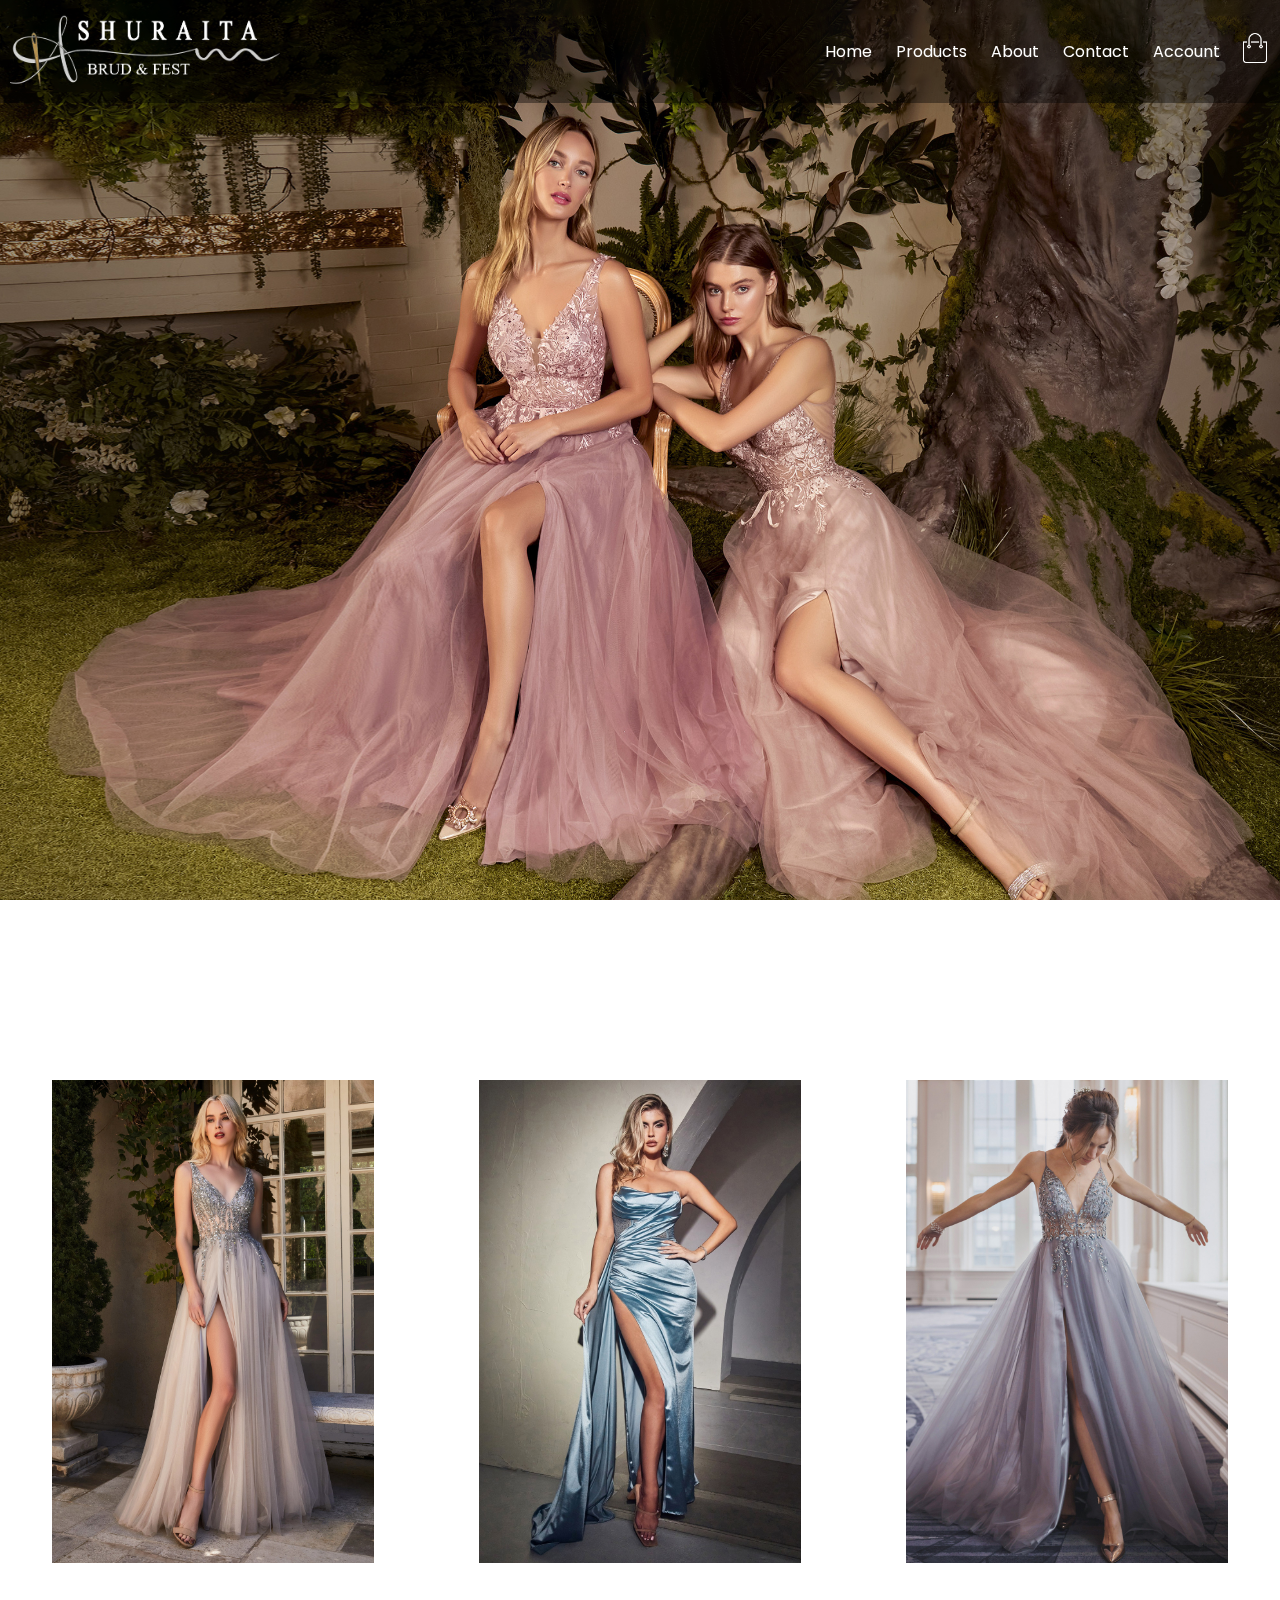
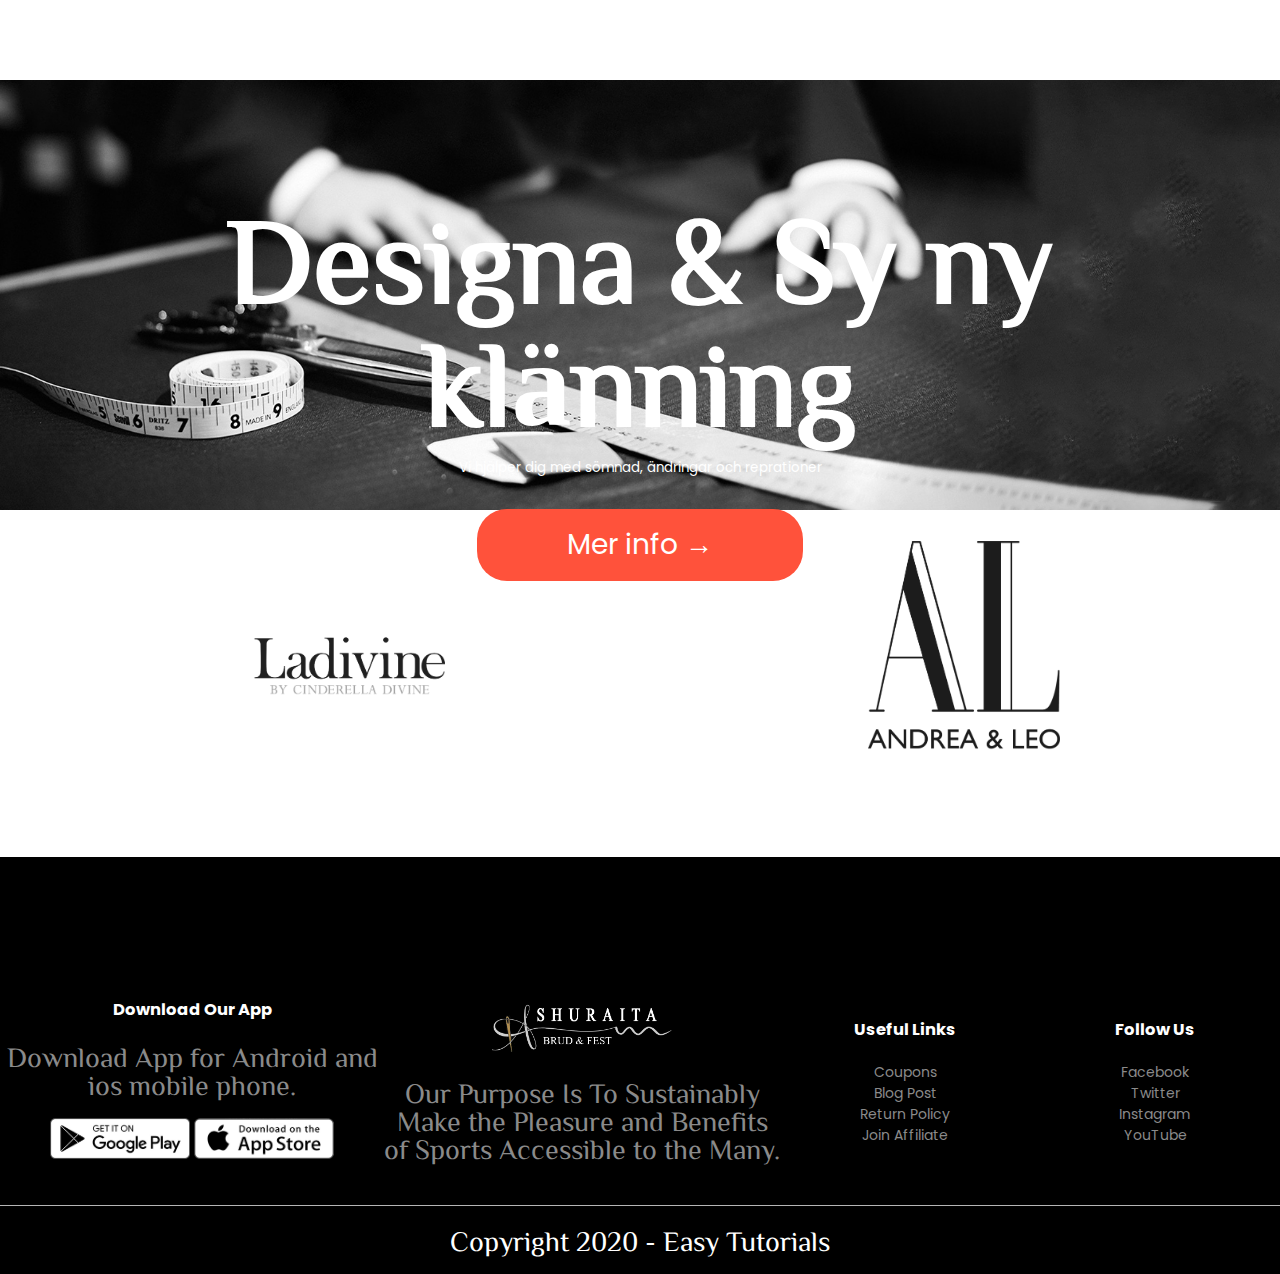
<file: index.html>
<!DOCTYPE html>
<html lang="en">
<head>
    <meta charset="UTF-8">
    <meta name="viewport" content="width=device-width, initial-scale=1.0">
    <title>RedStore | Ecommerce Website Design</title>
    <script src="https://code.jquery.com/jquery-3.6.0.min.js"></script>
    <link rel="stylesheet" href="style.css">
    <link href="https://fonts.googleapis.com/css2?family=Poppins:wght@200;300;400;500;600;700;800&display=swap" rel="stylesheet">
    <link rel="stylesheet" href="https://stackpath.bootstrapcdn.com/font-awesome/4.7.0/css/font-awesome.min.css">
    <link rel="preconnect" href="https://fonts.googleapis.com">
<link rel="preconnect" href="https://fonts.gstatic.com" crossorigin>
<link rel="preconnect" href="https://fonts.googleapis.com">
<link rel="preconnect" href="https://fonts.gstatic.com" crossorigin>
<link href="https://fonts.googleapis.com/css2?family=Arima+Madurai:wght@300&family=Arima:wght@300&family=Arsenal&family=Great+Vibes&family=Halant:wght@300&family=Lobster+Two:ital,wght@1,700&family=Petit+Formal+Script&family=Poppins:wght@100;200;300;400;600;700&family=Roboto:wght@300&family=Viaoda+Libre&family=ZCOOL+XiaoWei&family=Zen+Maru+Gothic&display=swap" rel="stylesheet">
</head>
<body>
   
   <div class="header">
       <div class="container">
          <div class="navbar">
              <div class="logo">
                  <a href="index.html"><img src="images/logo.png" width="220px"height= "60px" ></a>
              </div>
              
              <nav>
               <ul id="MenuItems">
                   <li><a href="index.html">Home</a></li>
                   <li><a href="products2.html">Products</a></li>
                   <li><a href="">About</a></li>
                   <li><a href="">Contact</a></li>
                   <li><a href="account.html">Account</a></li>
               </ul>
              </nav>
              <a href="cart.html"><img src="images/cart.png" width="30px" height="30px"></a>
              <img src="images/menu.png" onclick="menutoggle()" class="menu-icon">
            
          </div>
           <div class="row">
                <div class="col-0" id="animation-container">

                    <h1>BAL 2023</h1><!--<br>A New Style!-->
                    <p>Hitta din drömklänning hos oss!</p>
                    <a href="products.html" class="btn">Bläddra &#8594;</a>
                </div>
                <div class="col-2">
                    
                </div>
               
           </div>
           
       </div>
       </div>
       <!--best seller funktion-->
<script>
    $(document).ready(function() {
        $(window).scroll(function() {
            // Hämta höjden på scrollen från toppen av sidan
            var scrollHeight = $(this).scrollTop();
            
            // Ange tröskelvärdet där du vill att animationen ska utlösas (anpassa efter ditt behov)
            var triggerHeight = 300;
            
            // Om scrollhöjden är större än tröskelvärdet, lägg till klassen "show" till rubriken
            if (scrollHeight > triggerHeight) {
                $(".scroll-animation").addClass("show");
            } else {
                $(".scroll-animation").removeClass("show");
            }
        });
    });
</script>

       <!--best seller innehår-->
       <div class="row" >
        <div class="col-20" id="animation-container">
            <h2 class="scroll-animation">Best Sellers 2023</h2>
        </div>
        <div class="col-10">
            <a href="product-details.html"><img src="images/product-6.jpg"></a>
            
        </div>
        <div class="col-10">
            <a href="product-details.html"><img src="images/product-1.jpg"></a>
            
        </div>
        <div class="col-10">
            <a href="product-details.html"><img src="images/product-7.jpg"></a>
            
        </div>
    </div>
       

<!----------offer--------------->
  
   <div class="offer">
        <img src="images/0000.jpg" width="100%">
       <div class="small-container">
            
           <div class="row">
           <div class="col-2">
               
           </div>
           <div class="col-2" >
               <p class="scroll-animation">Skrädderi</p>
               <h1>Designa & Sy ny klänning</h1>
               <small>Vi hjälper dig med sömnad, ändringar och reprationer</small>
               <br>
               <a href="https://www.youtube.com/c/EasyTutorialsVideo?sub_confirmation=1" class="btn">Mer info &#8594;</a>
           </div>
       </div>
       </div>
       
   </div>
   <!--------------Best Seller-->
   

<!----------Brands--------------->     
    <div class="brands">
        <div class="small-container">
            <div class="row">
                
                <div class="col-5">
                    <img src="images/logo-oppo.png">
                     </div>

                <div class="col-5">
                    <img src="images/logo-coca-cola.png">
                </div>
              
               
            </div>
        </div>
    </div>
<!----------Footer---------------> 

<div class="footer">
    <div class="container">
        <div class="row">
            <div class="footer-col1">
               <h3>Download Our App</h3>
                <p>Download App for Android and ios mobile phone.</p>
                <div class="app-logo">
                    <img src="images/play-store.png">
                    <img src="images/app-store.png">
                </div>
            </div>
            <div class="footer-col2">
               <img src="images/logo-white.png">
                <p>Our Purpose Is To Sustainably Make the Pleasure and Benefits of Sports Accessible to the Many.</p>
            </div>
            <div class="footer-col3">
               <h3>Useful Links</h3>
                <ul>
                    <li>Coupons</li>
                    <li>Blog Post</li>
                    <li>Return Policy</li>
                    <li>Join Affiliate</li>
                </ul>
            </div>
            <div class="footer-col4">
               <h3>Follow Us</h3>
                <ul>
                    <li>Facebook</li>
                    <li>Twitter<li>
                    <li>Instagram</li>
                    <li>YouTube</li>
                </ul>
            </div>
        </div>
        <hr>
        <p class="copyright"><a href="https://www.youtube.com/c/EasyTutorialsVideo?sub_confirmation=1">Copyright 2020 - Easy Tutorials</a></p>
    </div>
    
</div>




<!-------------js for toggle menu-------------->

<script>
    
    var MenuItems = document.getElementById("MenuItems");
    
    MenuItems.style.maxHeight = "0px";
    
    function menutoggle()
    {
        if(MenuItems.style.maxHeight == "0px")
            {
                MenuItems.style.maxHeight = "200px";
            }else
            {
                MenuItems.style.maxHeight = "0px"
            } 
    }
    
</script>



</body>
</html>
</file>
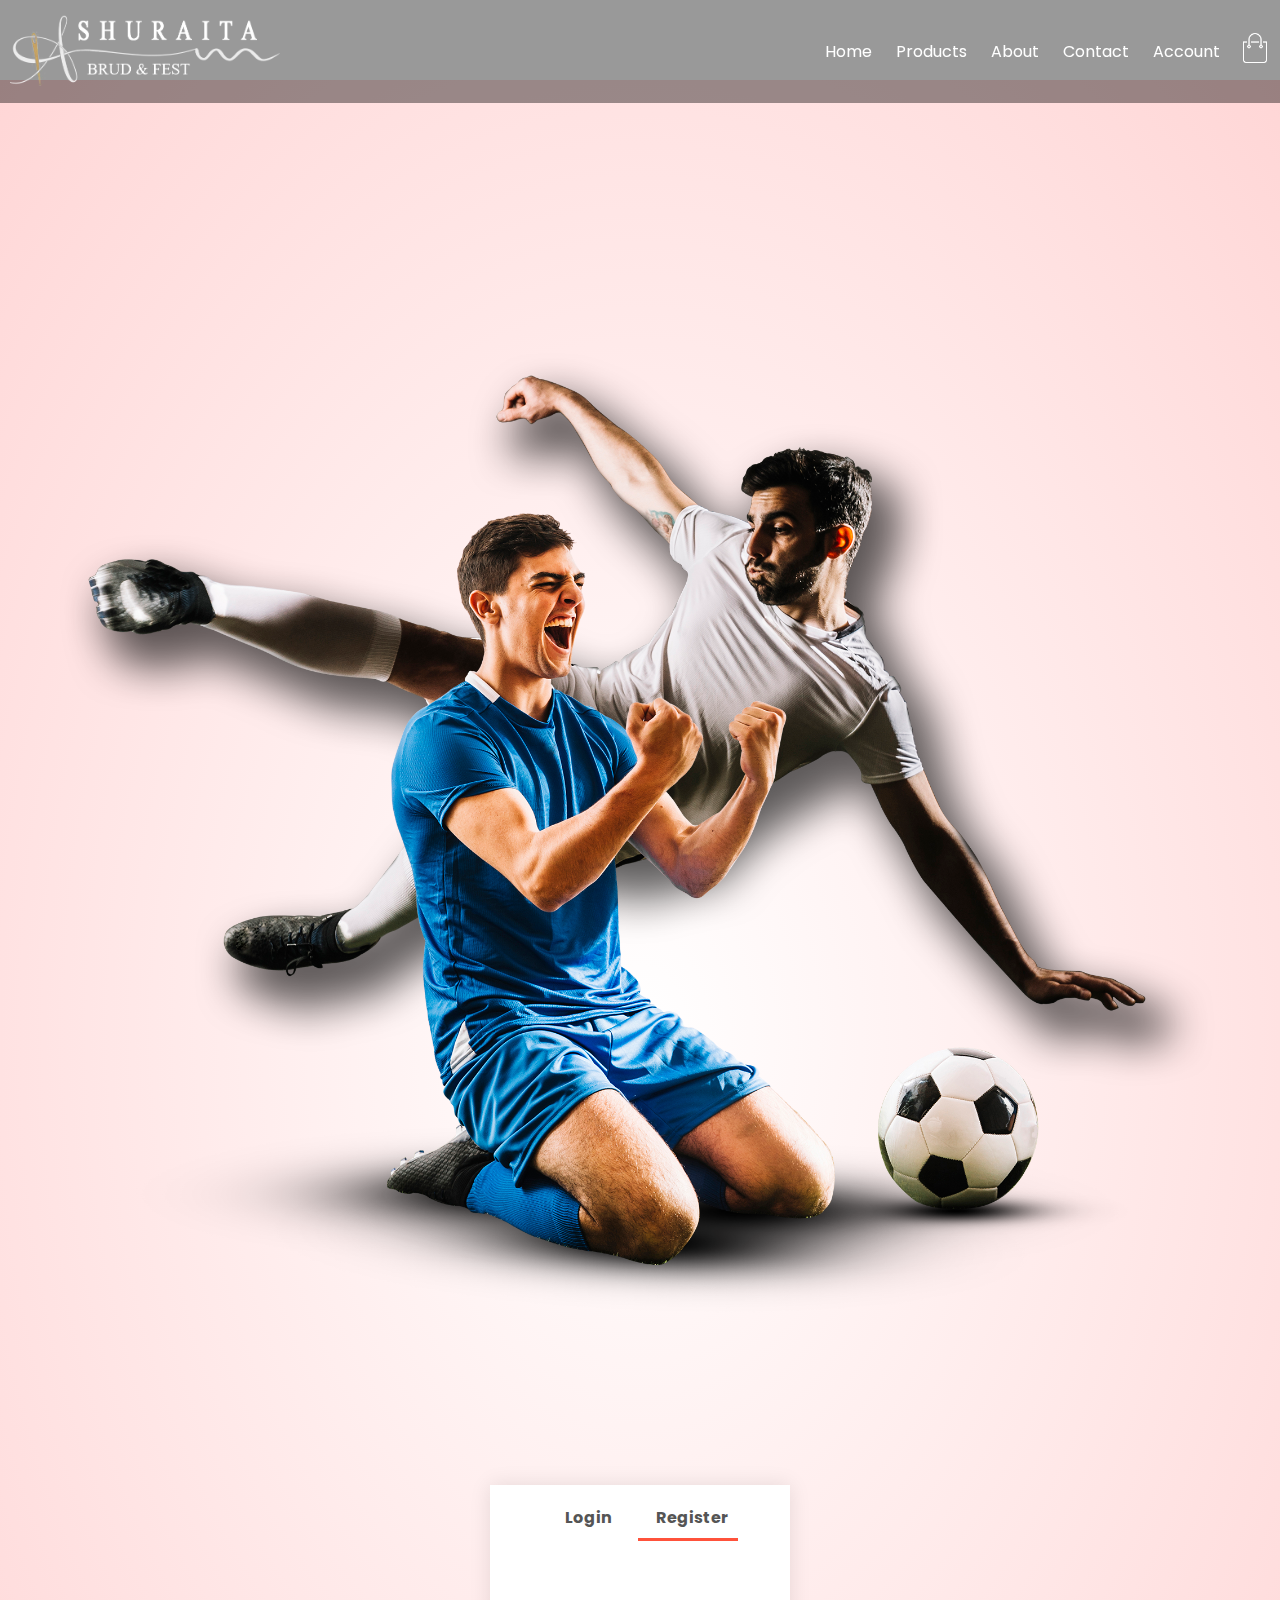
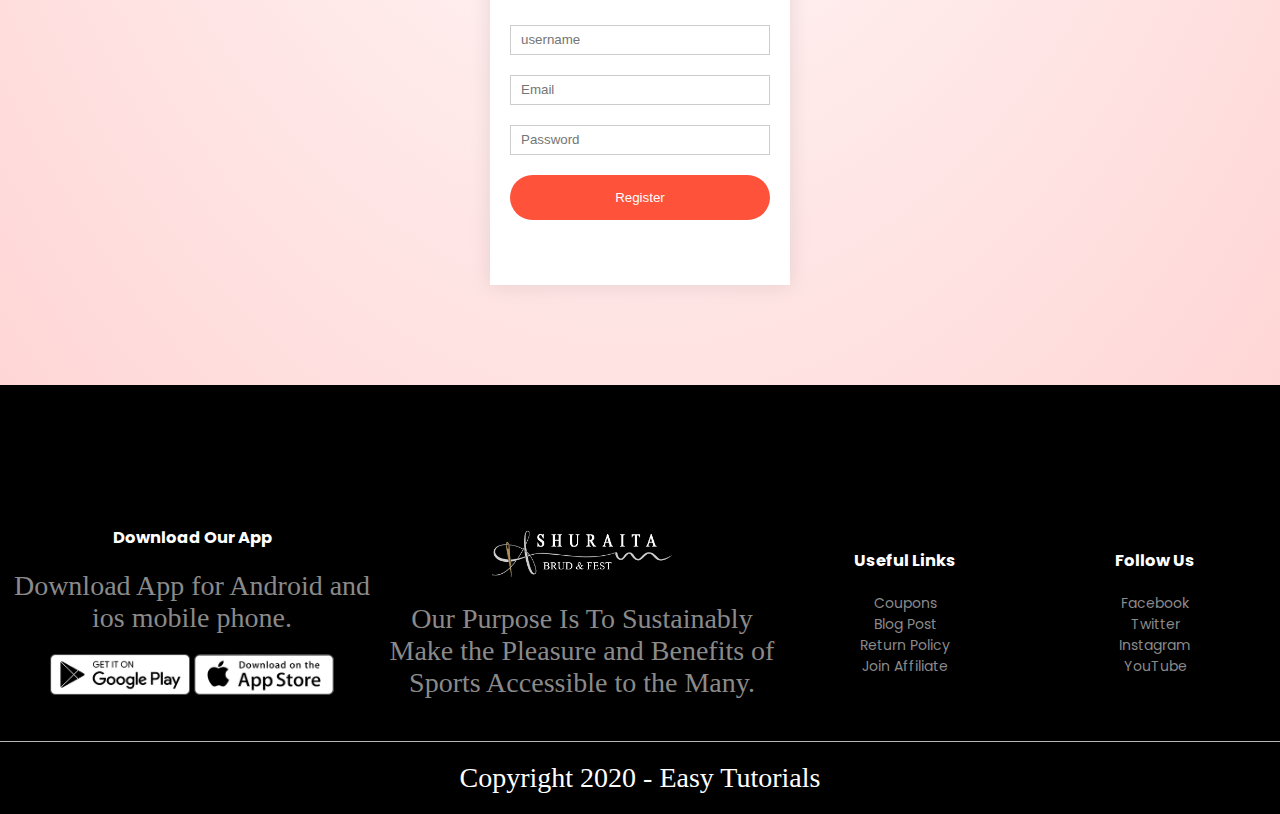
<file: account.html>
<!DOCTYPE html>
<html lang="en">
<head>
    <meta charset="UTF-8">
    <meta name="viewport" content="width=device-width, initial-scale=1.0">
    <title>Account - RedStore | Ecommerce Website Design</title>
    <link rel="stylesheet" href="style.css">
    <link href="https://fonts.googleapis.com/css2?family=Poppins:wght@200;300;400;500;600;700;800&display=swap" rel="stylesheet">
    <link rel="stylesheet" href="https://stackpath.bootstrapcdn.com/font-awesome/4.7.0/css/font-awesome.min.css">
</head>
<body>
       <div class="container">
          <div class="navbar">
              <div class="logo">
                  <a href="index.html"><img src="images/logo.png" width="125px"></a>
              </div>
              <nav>
               <ul id="MenuItems">
                   <li><a href="index.html">Home</a></li>
                   <li><a href="products.html">Products</a></li>
                   <li><a href="">About</a></li>
                   <li><a href="">Contact</a></li>
                   <li><a href="account.html">Account</a></li>
               </ul>
              </nav>
              <a href="cart.html"><img src="images/cart.png" width="30px" height="30px"></a>
              <img src="images/menu.png" onclick="menutoggle()" class="menu-icon">
          </div>
          
          
       </div>
       
       
<!--------------Cart Items details--------------->
<div class="accout-page">
    <div class="container">
  
       <div class="row">
         
          <div class="col-2">
             <img src="images/image1.png" width="100%">
          </div>
          
           <div class="col-2">
              <div class="form-container">
                 <div class="form-btn">
                     <span onclick="login()">Login</span>
                     <span onclick="register()">Register</span>
                     <hr id="indicator">
                 </div>
                 
               <form id="LoginForm">
                   <input type="text" placeholder="username">
                   <input type="password" placeholder="Password">
                   <button type="submit" class="btn">Login</button>
                   <a href="">Forgot password</a>
               </form>

               <form id="RegForm">
                   <input type="text" placeholder="username">
                   <input type="email" placeholder="Email">
                   <input type="password" placeholder="Password">
                   <button type="submit" class="btn">Register</button>
               </form>
              </div>
           </div>
       </div>
</div>
</div>

<!----------Footer---------------> 

<div class="footer">
    <div class="container">
        <div class="row">
            <div class="footer-col1">
               <h3>Download Our App</h3>
                <p>Download App for Android and ios mobile phone.</p>
                <div class="app-logo">
                    <img src="images/play-store.png">
                    <img src="images/app-store.png">
                </div>
            </div>
            <div class="footer-col2">
               <img src="images/logo-white.png">
                <p>Our Purpose Is To Sustainably Make the Pleasure and Benefits of Sports Accessible to the Many.</p>
            </div>
            <div class="footer-col3">
               <h3>Useful Links</h3>
                <ul>
                    <li>Coupons</li>
                    <li>Blog Post</li>
                    <li>Return Policy</li>
                    <li>Join Affiliate</li>
                </ul>
            </div>
            <div class="footer-col4">
               <h3>Follow Us</h3>
                <ul>
                    <li>Facebook</li>
                    <li>Twitter<li>
                    <li>Instagram</li>
                    <li>YouTube</li>
                </ul>
            </div>
        </div>
        <hr>
        <p class="copyright"><a href="https://www.youtube.com/c/EasyTutorialsVideo?sub_confirmation=1">Copyright 2020 - Easy Tutorials</a></p>
    </div>
</div>

<!-------------js for toggle menu-------------->

<script>
    var MenuItems = document.getElementById("MenuItems");
    
    MenuItems.style.maxHeight = "0px";
    
    function menutoggle()
    {
        if(MenuItems.style.maxHeight == "0px")
            {
                MenuItems.style.maxHeight = "200px";
            }else
            {
                MenuItems.style.maxHeight = "0px"
            } 
    }
     
</script>
<!------------------- form toggle ----------->
    <script>
        var LoginForm = document.getElementById("LoginForm");
        var RegForm = document.getElementById("RegForm");
        var Indicator = document.getElementById("indicator");
        
        function register(){
                RegForm.style.transform = "translateX(0px)";
                LoginForm.style.transform = "translateX(0px)";
                Indicator.style.transform = "translateX(100px)"
            };
        function login(){
                RegForm.style.transform = "translateX(300px)";
                LoginForm.style.transform = "translateX(300px)";
                Indicator.style.transform = "translateX(0px)"
            };
            
    </script>
    
    
    
</body>
</html>
</file>
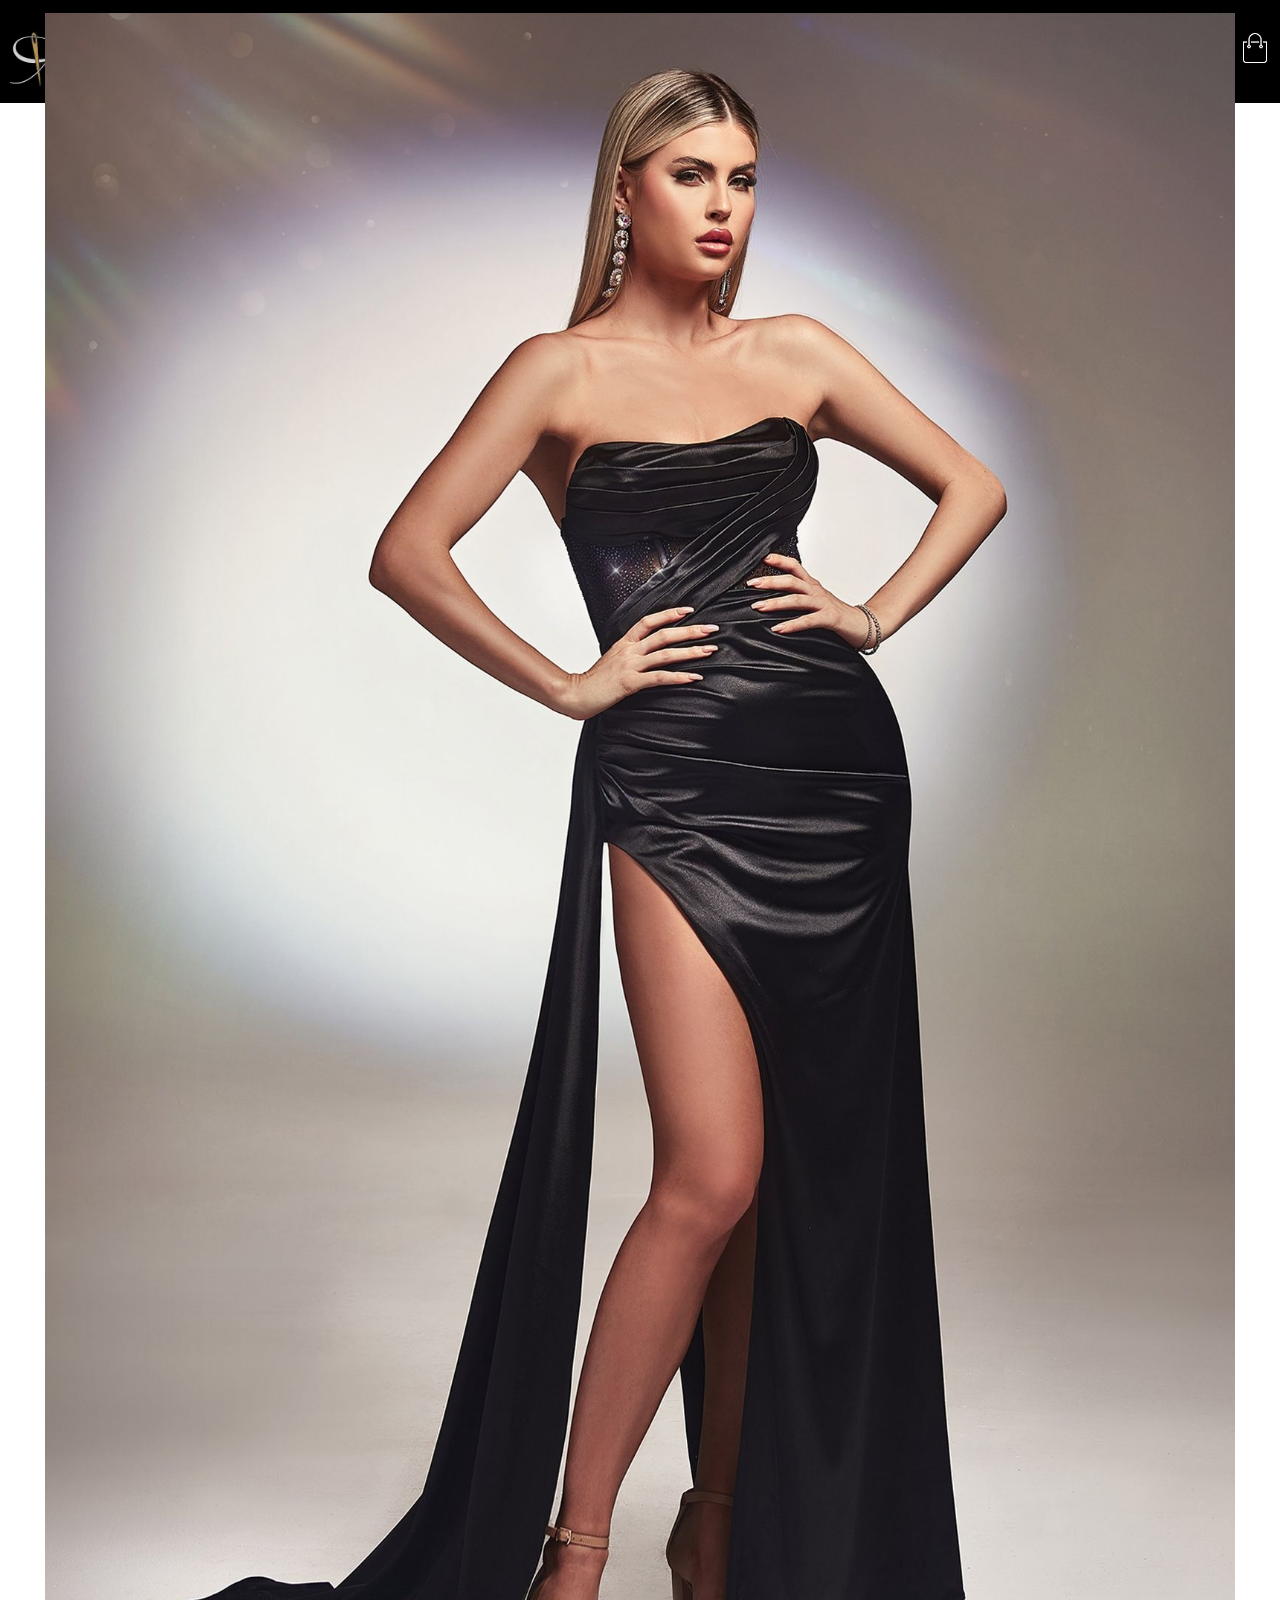
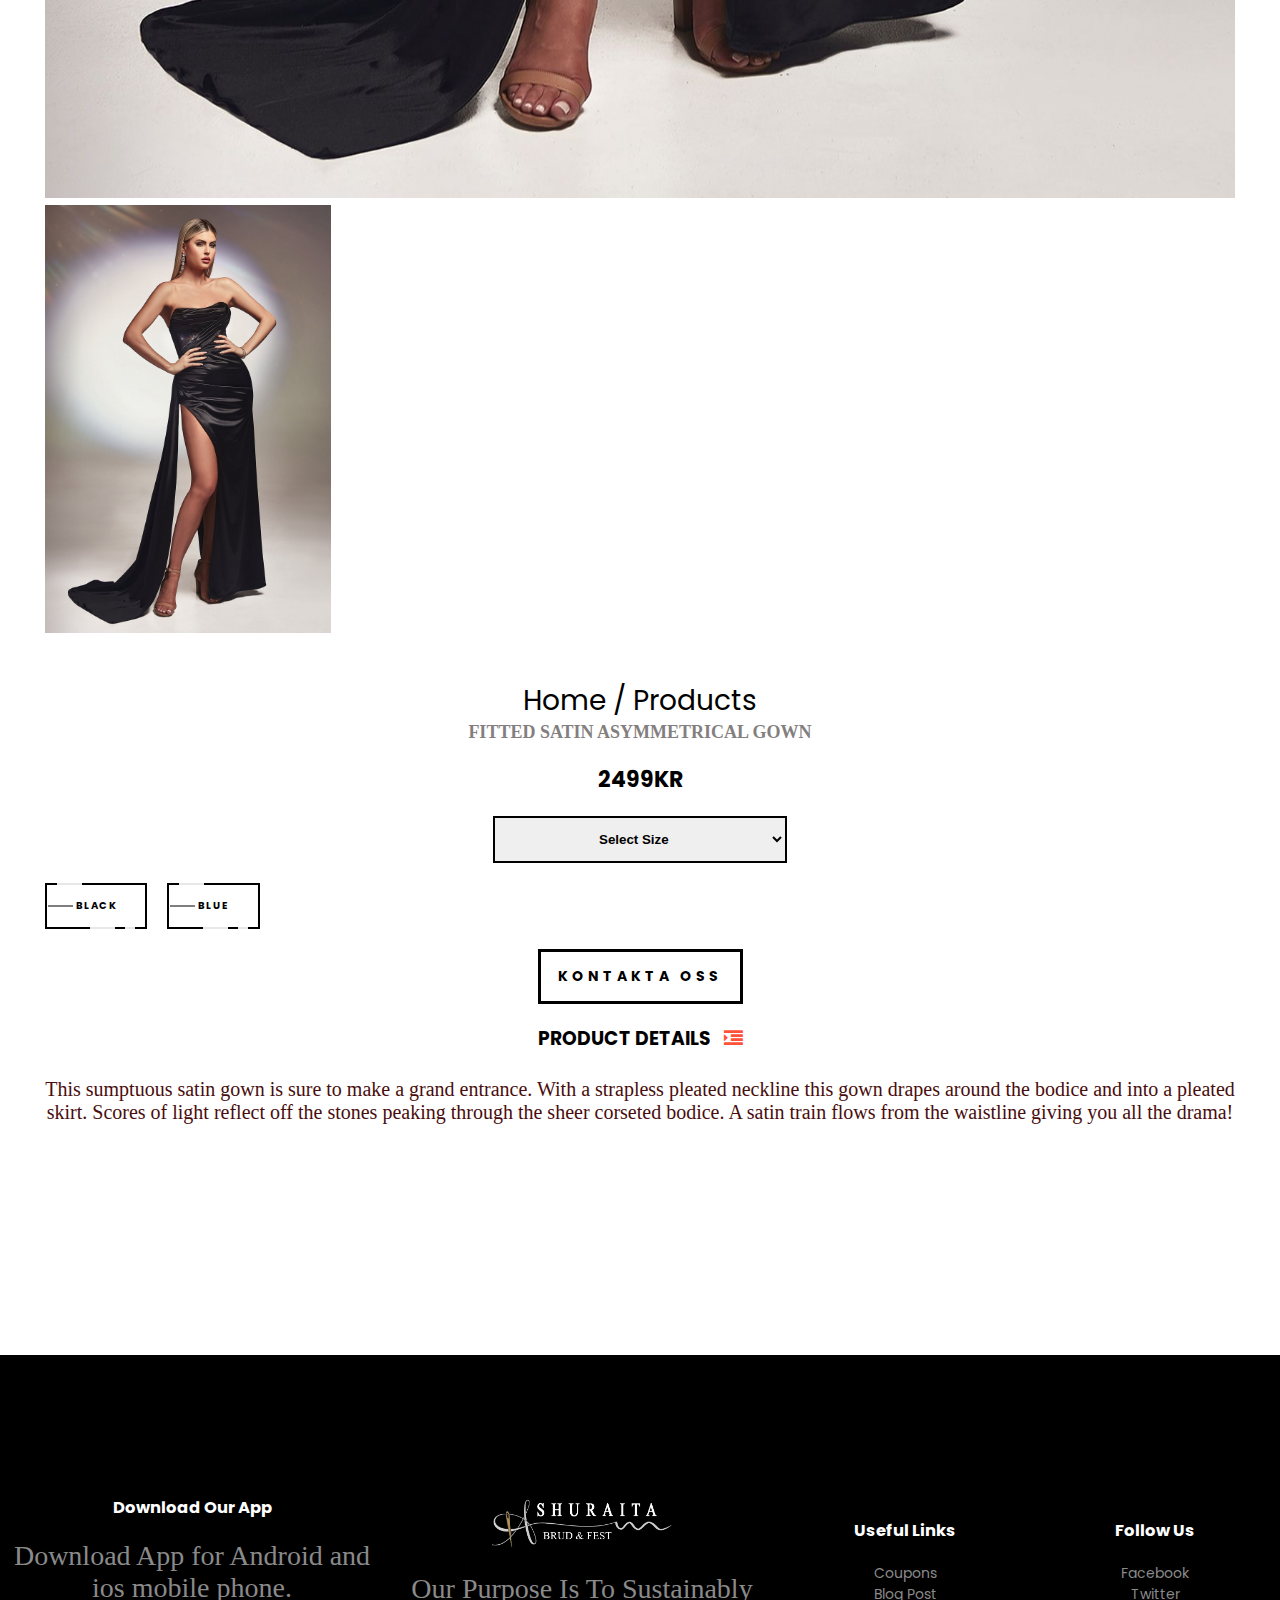
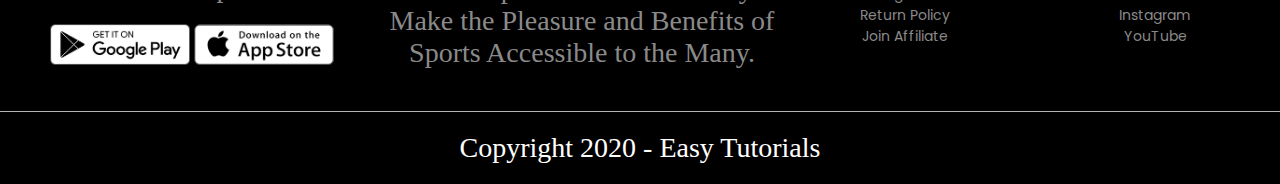
<file: black.html>
<!DOCTYPE html>
<html lang="en">
   
  <!--<script>
    function skickaMeddelande() {
        var storlek = prompt("Ange storlek och färg:");
        var antal = prompt("Ange antal:");
        
        if (storlek && antal) {
            // Här kan du skapa en länk som öppnar Instagram-chatten och inkluderar meddelandet
            var instagramChattLank = "https://www.instagram.com/direct/t/17844606371720292" + "?text=Jag vill beställa " + antal + " klänningar i storlek " + storlek;
            window.location.href = instagramChattLank;
        } else {
            alert("Vänligen ange storlek, färg och antal.");
        }
    }
</script> -->
<head>
   
    <meta charset="UTF-8">
    <meta name="viewport" content="width=device-width, initial-scale=1.0">
    <title>T-Shirt - RedStore | Ecommerce Website Design</title>
    <link rel="stylesheet" href="style.css">
    <link rel="stylesheet" href="btncolor.css">
    <link rel="stylesheet" href="Knappen.css">
    <link href="https://fonts.googleapis.com/css2?family=Poppins:wght@200;300;400;500;600;700;800&display=swap" rel="stylesheet">
    <link rel="stylesheet" href="https://stackpath.bootstrapcdn.com/font-awesome/4.7.0/css/font-awesome.min.css">
    <link rel="stylesheet" href="Java.js">
    <script src='http://ajax.googleapis.com/ajax/libs/jquery/1.10.2/jquery.min.js'></script>
    <script src="jquery.zoom.js"></script>
</head>
<body>
       <div class="container">
          <div class="navbar1">
              <div class="logo">
                  <a href="index.html"><img src="images/logo.png" width="125px"></a>
              </div>
              <nav>
               <ul id="MenuItems">
                   <li><a href="index.html">Home</a></li>
                   <li><a href="products.html">Products</a></li>
                   <li><a href="">About</a></li>
                   <li><a href="">Contact</a></li>
                   <li><a href="account.html">Account</a></li>
               </ul>
              </nav>
              <a href="cart.html"><img src="images/cart.png" width="30px" height="30px"></a>
              <img src="images/menu.png" onclick="menutoggle()" class="menu-icon">
          </div>
          
       </div>
       
       
<!--------------single-product--------------->





<div class="small-container single-product">
    
    <div class="row">
        <div class="col-2" >
            <div class="Big-img-col" id="ProductImg2">
                <img src="images/ninos.jpg" width="100%" id="ProductImg" class="zoom-img" >
            </div>
            <div class="small-img-row">
                <div class="small-img-col">
                    <img src="images/ninos.jpg" class="small-img" width="100%">
                </div>
                
             </div>
            
           
            

            <script>
                $(document).ready(function(){
                    // Aktivera zoom på både den stora bilden och de små bilderna
                    $('#ProductImg2, .small-img').zoom();
                    
                    // Hämta referenser till stor bildscontainer och små bilder
                    var bigImageCol = document.getElementById('ProductImg2');
                    var smallImages = document.querySelectorAll('.small-img');
                
                    // Lägg till en klickhändelselyssnare på varje liten bild
                    smallImages.forEach(function (smallImage) {
                        smallImage.addEventListener('click', function () {
                            // Hämta källan för den lilla bilden som klickades på
                            var imageSrc = this.getAttribute('src');
                
                            // Uppdatera källan för den stora bilden
                            var bigImage = document.getElementById('ProductImg');
                            bigImage.src = imageSrc;
                            
                            // Anropa Zoom-pluginet igen på den stora bilden
                            $('#ProductImg2').trigger('zoom.destroy');
                            $('#ProductImg2').zoom();
                        });
                    });
                });
                </script>

          
            
                
            
        </div>
        <div class="col-2">
            <a>Home / Products</a>
            <h1>FITTED SATIN ASYMMETRICAL GOWN</h1>
            <h4>2499KR</h4>
            <div class="form-group">
            <select id="sizeSelect">
                <option>Select Size</option>
                <option>XXL</option>
                <option>XL</option>
                <option>Large</option>
                <option>Midium</option>
                <option>Small</option>
            </select>
        </div>
        <div class="button-container">
            <a class="Black" href="black.html">
                <span class="top-key"></span>
                <span class="text">Black</span>
                <span class="bottom-key-1"></span>
                <span class="bottom-key-2"></span>
            </a>
    
            <a class="Blue" href="product-details.html">
                <span class="top-key"></span>
                <span class="text">Blue</span>
                <span class="bottom-key-1"></span>
                <span class="bottom-key-2"></span>
            </a>
        </div>
            
        
            <a id="informationBtn"  href="https://www.instagram.com/direct/t/17844606371720292">
                <button><span></span>button</button>
            </a>
            
        
            <script>
                // Lägg till en eventlyssnare på knappen
                document.getElementById('instagramChatBtn').addEventListener('click', function() {
                    // Hämta den valda storleken från select-elementet
                    var selectedSize = document.getElementById('sizeSelect').value;
                    
                    // Skapa länken till Instagram-chatten med den valda storleken
                    var instagramLink = 'https://www.instagram.com/direct/t/17844606371720292/?text=' + encodeURIComponent(selectedSize);
                    
                    // Öppna Instagram-chatten i en ny flik eller fönster
                    window.open(instagramLink);
                });
            </script>
            
            <h3>PRODUCT DETAILS <i class="fa fa-indent"></i></h3>
            <br>
            <p>This sumptuous satin gown is sure to make a grand entrance. With a strapless pleated neckline this gown drapes around the bodice and into a pleated skirt. Scores of light reflect off the stones peaking through the sheer corseted bodice. A satin train flows from the waistline giving you all the drama!
                <br>
                <br>
                <br><br><br><br><br><br>
            </p>
        </div>
    </div>
</div>


     
   
<!----------Footer---------------> 

<div class="footer">
    <div class="container">
        <div class="row">
            <div class="footer-col1">
               <h3>Download Our App</h3>
                <p>Download App for Android and ios mobile phone.</p>
                <div class="app-logo">
                    <img src="images/play-store.png">
                    <img src="images/app-store.png">
                </div>
            </div>
            <div class="footer-col2">
               <img src="images/logo-white.png">
                <p>Our Purpose Is To Sustainably Make the Pleasure and Benefits of Sports Accessible to the Many.</p>
            </div>
            <div class="footer-col3">
               <h3>Useful Links</h3>
                <ul>
                    <li>Coupons</li>
                    <li>Blog Post</li>
                    <li>Return Policy</li>
                    <li>Join Affiliate</li>
                </ul>
            </div>
            <div class="footer-col4">
               <h3>Follow Us</h3>
                <ul>
                    <li>Facebook</li>
                    <li>Twitter<li>
                    <li>Instagram</li>
                    <li>YouTube</li>
                </ul>
            </div>
        </div>
        <hr>
        <p class="copyright"><a href="https://www.youtube.com/c/EasyTutorialsVideo?sub_confirmation=1">Copyright 2020 - Easy Tutorials</a></p>
    </div>
    
</div>



<!-------------js for toggle menu-------------->

<script>
    
    var MenuItems = document.getElementById("MenuItems");
    
    MenuItems.style.maxHeight = "0px";
    
    function menutoggle()
    {
        if(MenuItems.style.maxHeight == "0px")
            {
                MenuItems.style.maxHeight = "200px";
            }else
            {
                MenuItems.style.maxHeight = "0px"
            } 
    }
    
//-------------Produc Gallery------------
    
    var ProductImg = document.getElementById("ProductImg");
    
    var SmallImg = document.getElementsByClassName("small-img");
       
 
        SmallImg[0].onclick = function()
        {
            ProductImg.src = SmallImg[0].src;
        }
        SmallImg[1].onclick = function()
        {
            ProductImg.src = SmallImg[1].src;
        
        }
        SmallImg[2].onclick = function()
        {
            ProductImg.src = SmallImg[2].src;
        
        }
        SmallImg[3].onclick = function()
        {
            ProductImg.src = SmallImg[3].src;
        
        }

  //-------------End Produc Gallery------------
</file>
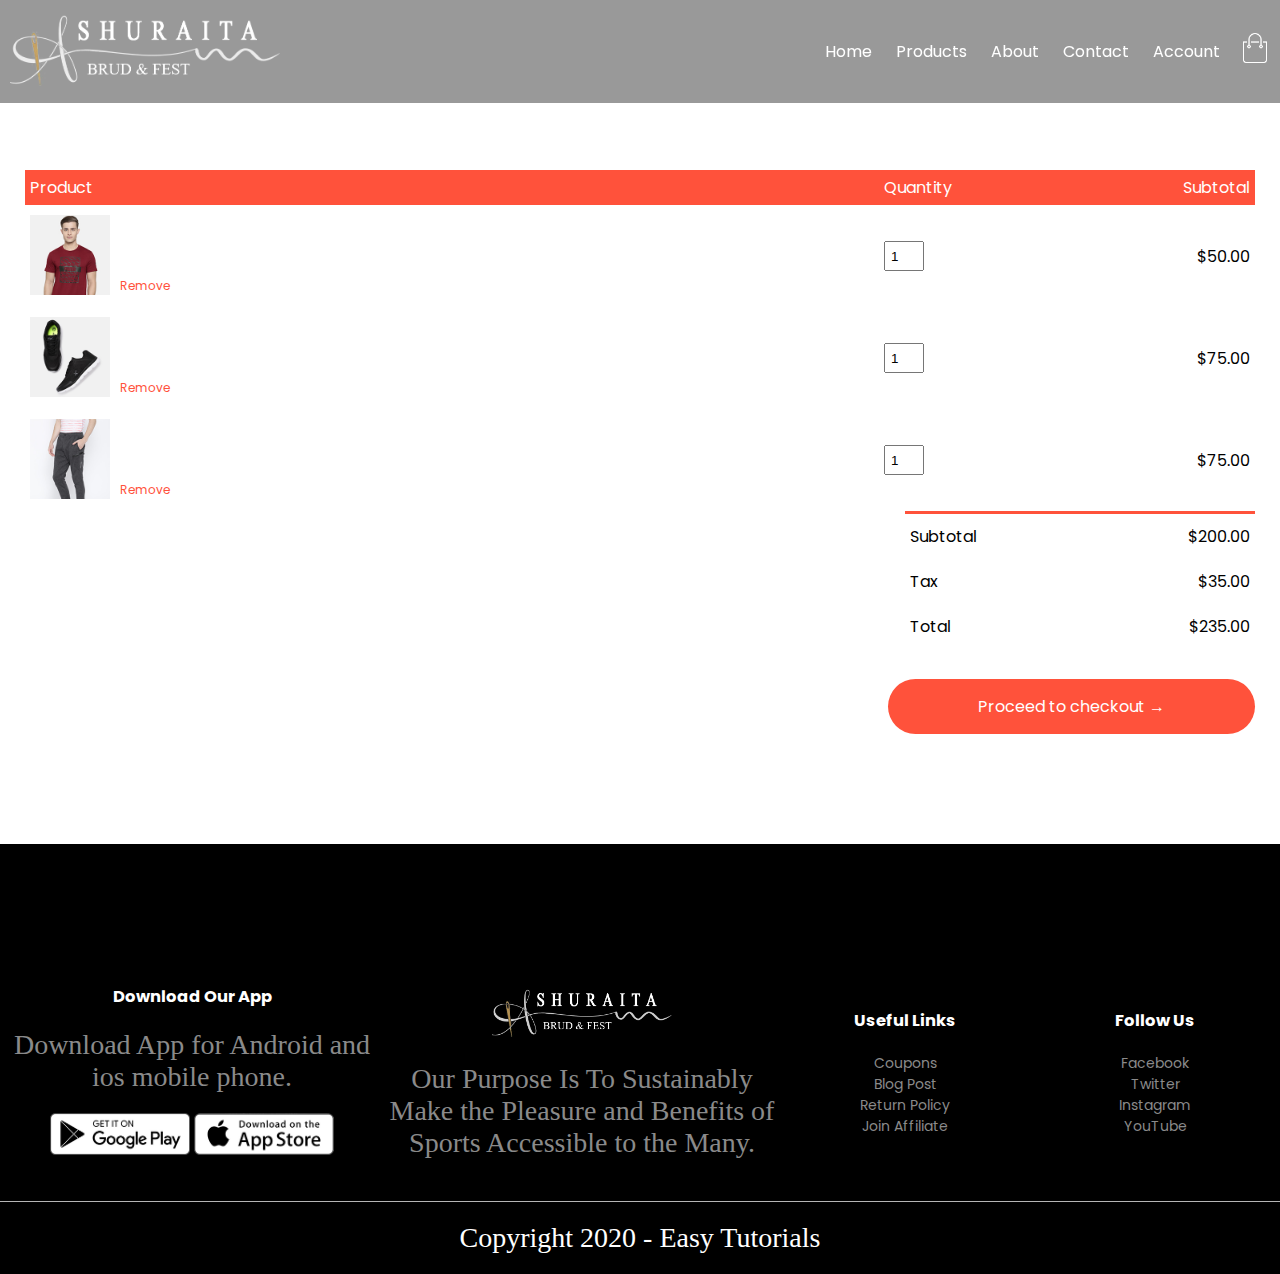
<file: cart.html>
<!DOCTYPE html>
<html lang="en">
<head>
    <meta charset="UTF-8">
    <meta name="viewport" content="width=device-width, initial-scale=1.0">
    <title>My Cart - RedStore | Ecommerce Website Design</title>
    <link rel="stylesheet" href="style.css">
    <link href="https://fonts.googleapis.com/css2?family=Poppins:wght@200;300;400;500;600;700;800&display=swap" rel="stylesheet">
    <link rel="stylesheet" href="https://stackpath.bootstrapcdn.com/font-awesome/4.7.0/css/font-awesome.min.css">
</head>
<body>
       <div class="container">
          <div class="navbar">
              <div class="logo">
                  <a href="index.html"><img src="images/logo.png" width="125px"></a>
              </div>
              <nav>
               <ul id="MenuItems">
                   <li><a href="index.html">Home</a></li>
                   <li><a href="products.html">Products</a></li>
                   <li><a href="">About</a></li>
                   <li><a href="">Contact</a></li>
                   <li><a href="account.html">Account</a></li>
               </ul>
              </nav>
              <a href="cart.html"><img src="images/cart.png" width="30px" height="30px"></a>
              <img src="images/menu.png" onclick="menutoggle()" class="menu-icon">
          </div>
          
       </div>
       
       
<!--------------Cart Items details--------------->
<div class="small-container cart-page">
   
   <table>
       <tr>
           <th>Product</th>
           <th>Quantity</th>
           <th>Subtotal</th>
       </tr>

       <tr>
           <td>
               <div class="cart-info">
                   <img src="images/buy-1.jpg">
                   <div>
                       <p>Red Printed T-Shirt</p>
                       <small>Price: $50.00</small><br>
                       <a href="">Remove</a>
                   </div>
               </div>
           </td>
           <td><input type="number" value="1"></td>
           <td>$50.00</td>
       </tr>
       <tr>
           <td>
               <div class="cart-info">
                   <img src="images/buy-2.jpg">
                   <div>
                       <p>HRX Sports Shoes</p>
                       <small>Price: $75.00</small><br>
                       <a href="">Remove</a>
                   </div>
               </div>
           </td>
           <td><input type="number" value="1"></td>
           <td>$75.00</td>
       </tr>
       <tr>
           <td>
               <div class="cart-info">
                   <img src="images/buy-3.jpg">
                   <div>
                       <p>HRX Gray Trackpants</p>
                       <small>Price: $75.00</small><br>
                       <a href="">Remove</a>
                   </div>
               </div>
           </td>
           <td><input type="number" value="1"></td>
           <td>$75.00</td>
       </tr>
   </table>
    
    <div class="total-price">
        <table>
            <tr>
                <td>Subtotal</td>
                <td>$200.00</td>
            </tr>
            <tr>
                <td>Tax</td>
                <td>$35.00</td>
            </tr>
            <tr>
                <td>Total</td>
                <td>$235.00</td>
            </tr>
            
        </table>
    </div>
    <div class="total-price">
        <a href="#" class="btn">Proceed to checkout &#8594;</a>
    </div>
    
</div>

<!----------Footer---------------> 

<div class="footer">
    <div class="container">
        <div class="row">
            <div class="footer-col1">
               <h3>Download Our App</h3>
                <p>Download App for Android and ios mobile phone.</p>
                <div class="app-logo">
                    <img src="images/play-store.png">
                    <img src="images/app-store.png">
                </div>
            </div>
            <div class="footer-col2">
               <img src="images/logo-white.png">
                <p>Our Purpose Is To Sustainably Make the Pleasure and Benefits of Sports Accessible to the Many.</p>
            </div>
            <div class="footer-col3">
               <h3>Useful Links</h3>
                <ul>
                    <li>Coupons</li>
                    <li>Blog Post</li>
                    <li>Return Policy</li>
                    <li>Join Affiliate</li>
                </ul>
            </div>
            <div class="footer-col4">
               <h3>Follow Us</h3>
                <ul>
                    <li>Facebook</li>
                    <li>Twitter<li>
                    <li>Instagram</li>
                    <li>YouTube</li>
                </ul>
            </div>
        </div>
        <hr>
        <p class="copyright"><a href="https://www.youtube.com/c/EasyTutorialsVideo?sub_confirmation=1">Copyright 2020 - Easy Tutorials</a></p>
    </div>
    
</div>



<!-------------js for toggle menu-------------->

<script>
    
    var MenuItems = document.getElementById("MenuItems");
    
    MenuItems.style.maxHeight = "0px";
    
    function menutoggle()
    {
        if(MenuItems.style.maxHeight == "0px")
            {
                MenuItems.style.maxHeight = "200px";
            }else
            {
                MenuItems.style.maxHeight = "0px"
            } 
    }
    
    
</script>



</body>
</html>
</file>
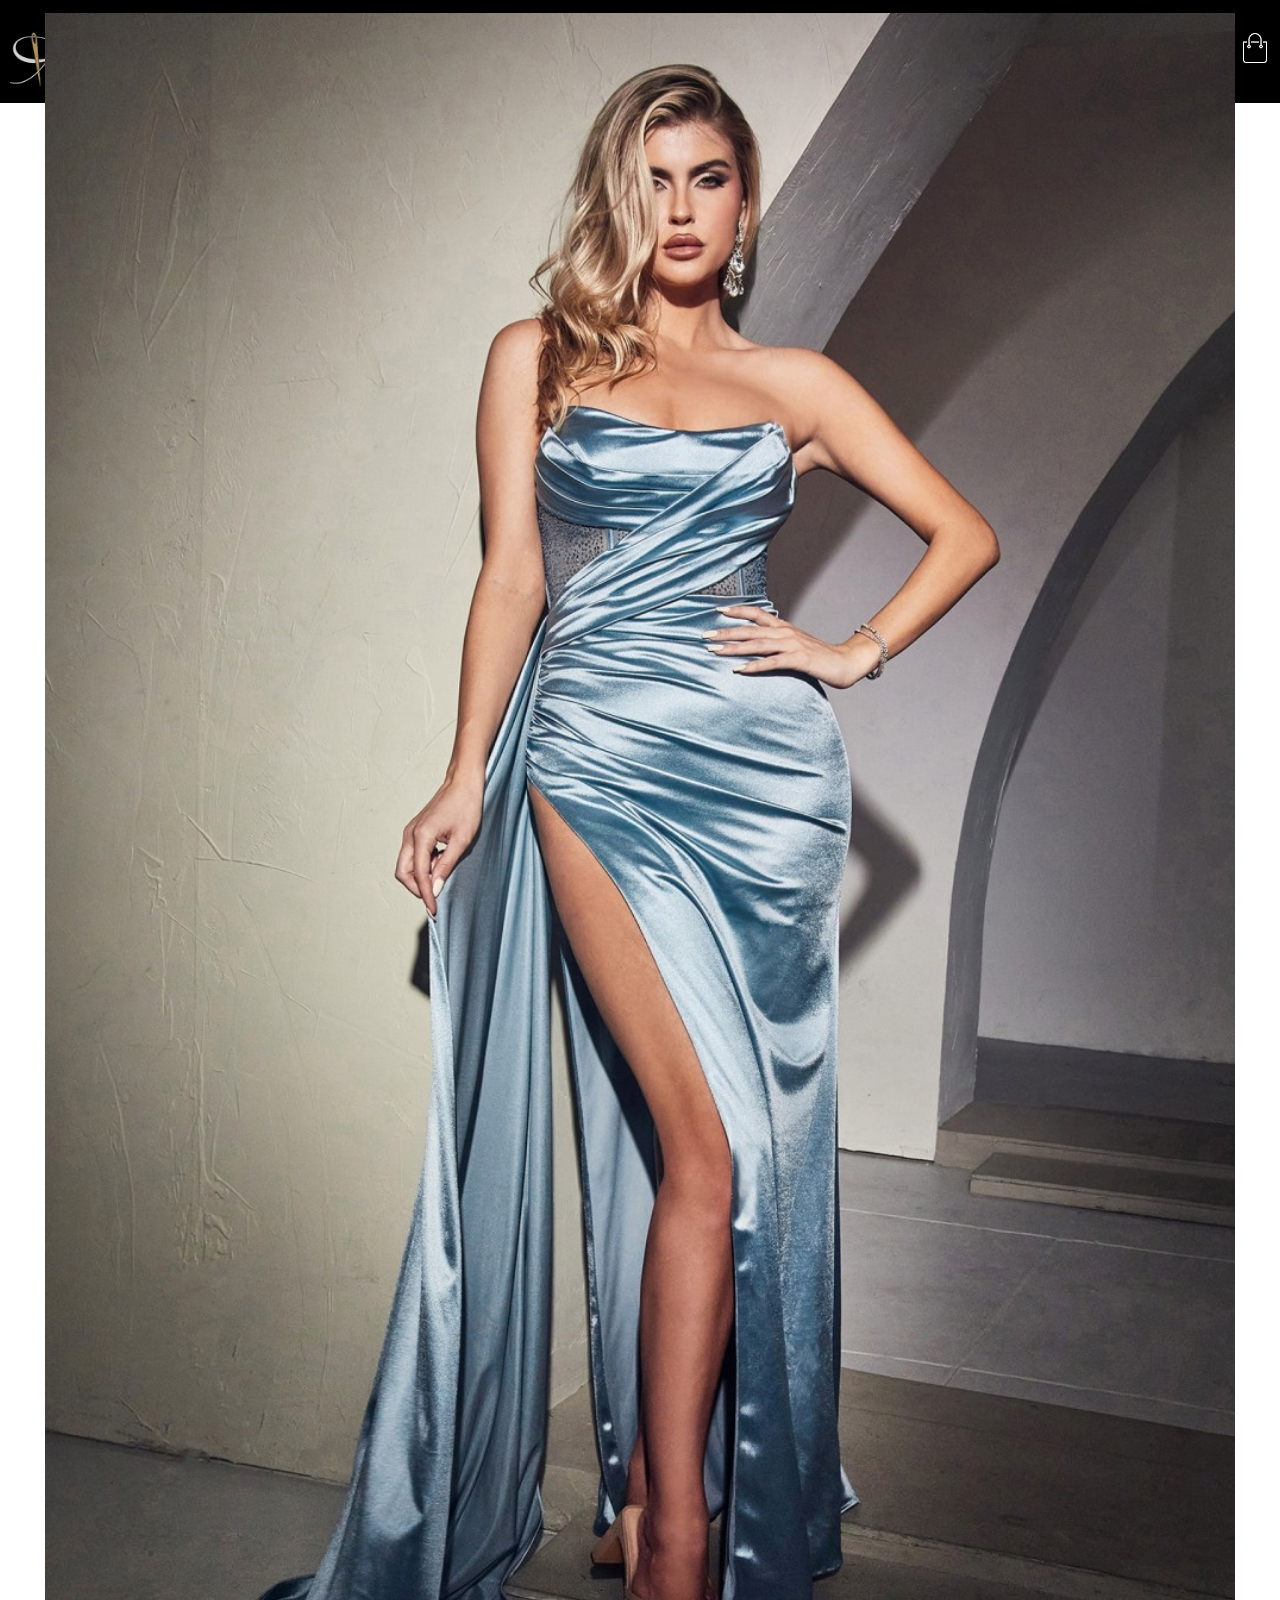
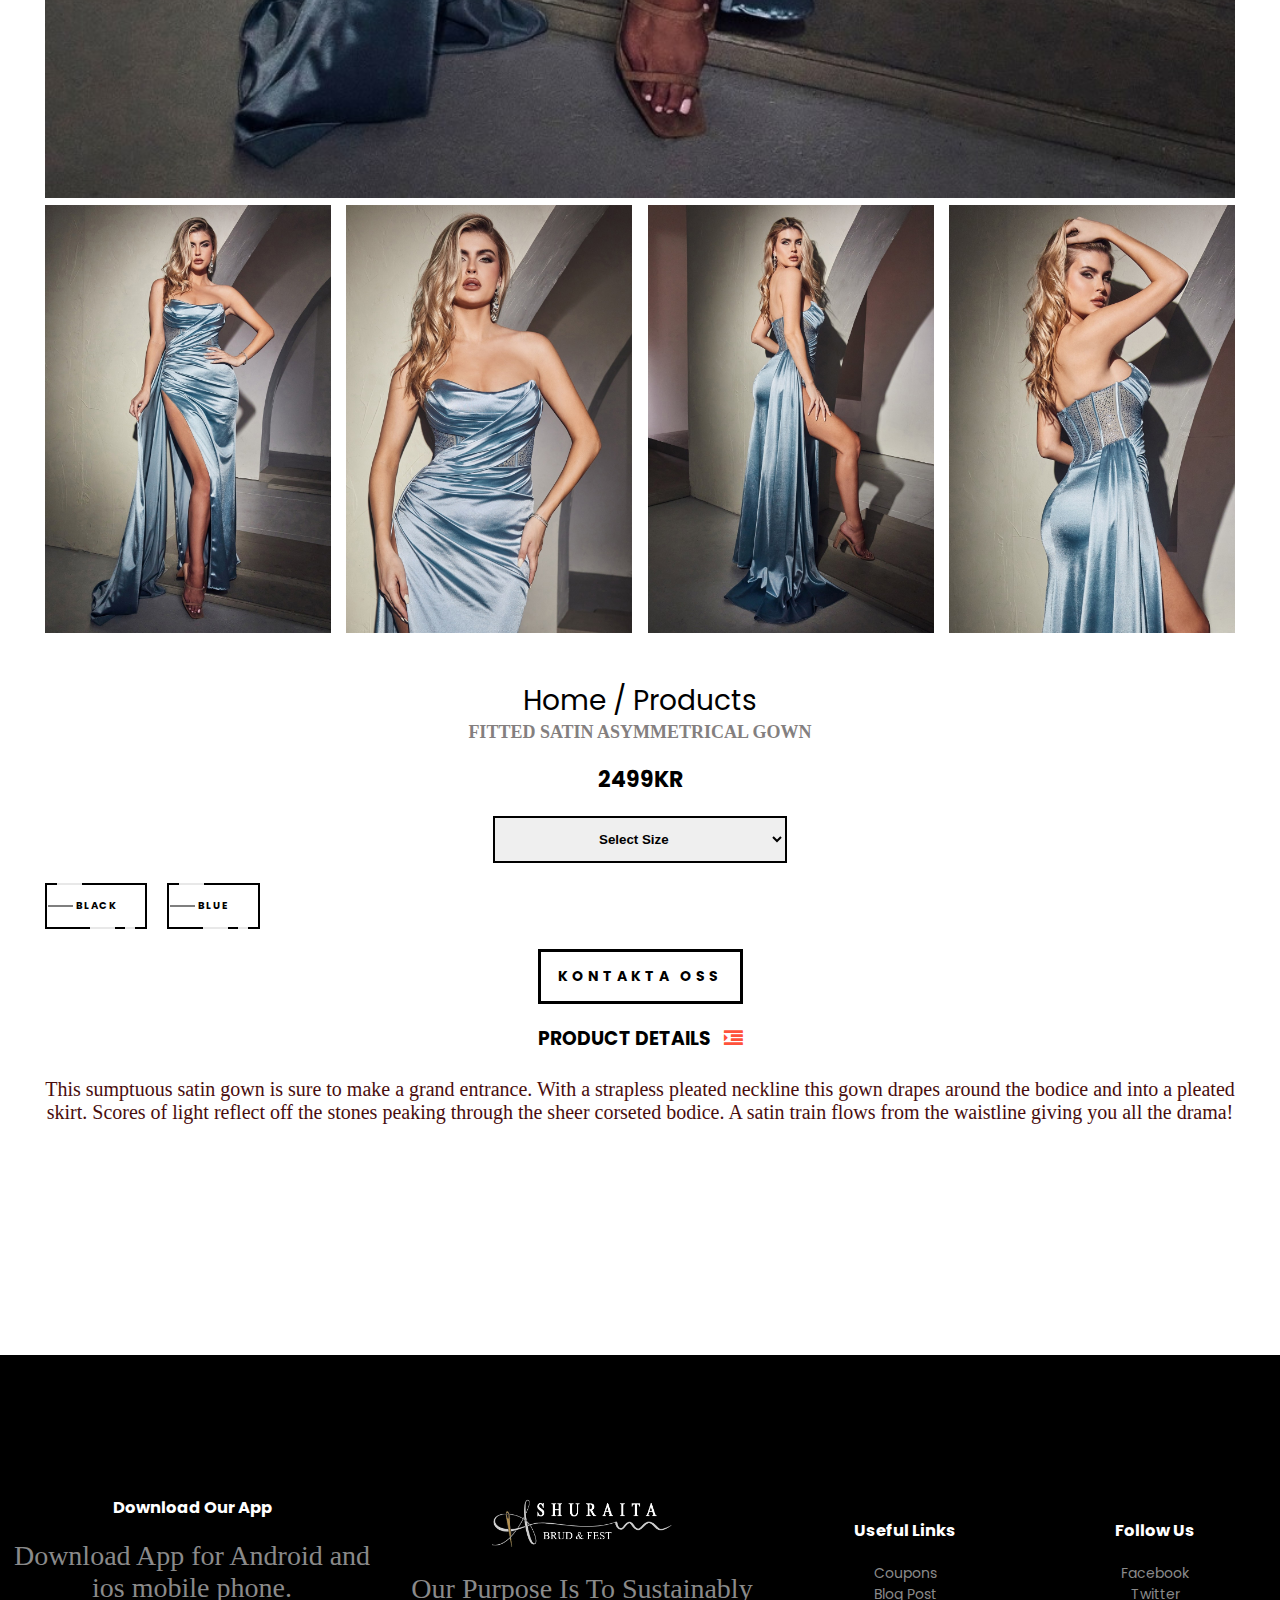
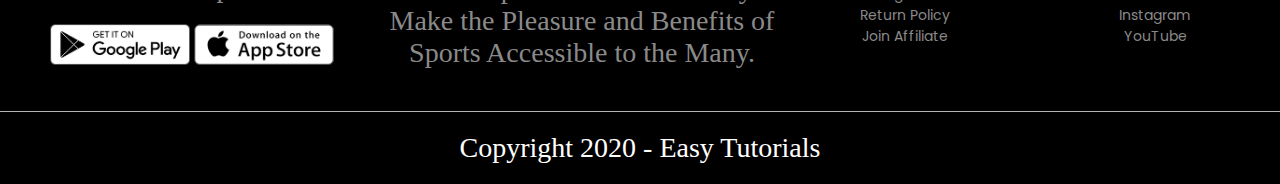
<file: product-details.html>
<!DOCTYPE html>
<html lang="en">
   
  
<head>
   
    <meta charset="UTF-8">
    <meta name="viewport" content="width=device-width, initial-scale=1.0">
    <title>T-Shirt - RedStore | Ecommerce Website Design</title>
    <link rel="stylesheet" href="style.css">
    <link rel="stylesheet" href="btncolor.css">
    <link rel="stylesheet" href="Knappen.css">
    <link rel="stylesheet" href="Save.css">
    <link href="https://fonts.googleapis.com/css2?family=Poppins:wght@200;300;400;500;600;700;800&display=swap" rel="stylesheet">
    <link rel="stylesheet" href="https://stackpath.bootstrapcdn.com/font-awesome/4.7.0/css/font-awesome.min.css">
    <link rel="stylesheet" href="Java.js">
    <script src='http://ajax.googleapis.com/ajax/libs/jquery/1.10.2/jquery.min.js'></script>
    <script src="jquery.zoom.js"></script>
    
   
    
    


</head>
<body>
       <div class="container">
          <div class="navbar1">
              <div class="logo">
                  <a href="index.html"><img src="images/logo.png" width="125px"></a>
              </div>
              <nav>
               <ul id="MenuItems">
                   <li><a href="index.html">Home</a></li>
                   <li><a href="products.html">Products</a></li>
                   <li><a href="">About</a></li>
                   <li><a href="">Contact</a></li>
                   <li><a href="account.html">Account</a></li>
               </ul>
              </nav>
              <a href="cart.html"><img src="images/cart.png" width="30px" height="30px"></a>
              <img src="images/menu.png" onclick="menutoggle()" class="menu-icon">
          </div>
          
       </div>
       
       
<!--------------single-product--------------->





<div class="small-container single-product">
    
    <div class="row">
        <div class="col-2" >
            <div class="Big-img-col" id="ProductImg2">
                <img src="images/gallery-1.jpg" width="100%" id="ProductImg" class="zoom-img" >
            </div>
            
            <div class="small-img-row">
               <div class="small-img-col">
                   <img src="images/gallery-1.jpg" class="small-img" width="100%">
               </div>
               <div class="small-img-col">
                   <img src="images/gallery-2.jpg" class="small-img" width="100%">
               </div>
               <div class="small-img-col">
                   <img src="images/gallery-3.jpg" class="small-img" width="100%">
               </div>
               <div class="small-img-col">
                   <img src="images/gallery-4.jpg" class="small-img" width="100%">
               </div>
            </div>
            

            <script>
                $(document).ready(function(){
                    // Aktivera zoom på både den stora bilden och de små bilderna
                    $('#ProductImg2, .small-img').zoom();
                    
                    // Hämta referenser till stor bildscontainer och små bilder
                    var bigImageCol = document.getElementById('ProductImg2');
                    var smallImages = document.querySelectorAll('.small-img');
                
                    // Lägg till en klickhändelselyssnare på varje liten bild
                    smallImages.forEach(function (smallImage) {
                        smallImage.addEventListener('click', function () {
                            // Hämta källan för den lilla bilden som klickades på
                            var imageSrc = this.getAttribute('src');
                
                            // Uppdatera källan för den stora bilden
                            var bigImage = document.getElementById('ProductImg');
                            bigImage.src = imageSrc;
                            
                            // Anropa Zoom-pluginet igen på den stora bilden
                            $('#ProductImg2').trigger('zoom.destroy');
                            $('#ProductImg2').zoom();
                        });
                    });
                });
                </script>

          
            
                
            
        </div>
        <div class="col-2">
            <a>Home / Products</a>
            <h1>FITTED SATIN ASYMMETRICAL GOWN</h1>
            <h4>2499KR</h4>
            <div class="form-group">
            <select id="sizeSelect">
                <option>Select Size</option>
                <option>XXL</option>
                <option>XL</option>
                <option>Large</option>
                <option>Midium</option>
                <option>Small</option>
            </select>
            
        </div>
        <div class="button-container">
            <a class="Black" href="black.html" >
                <span class="top-key"></span>
                <span class="text">Black</span>
                <span class="bottom-key-1"></span>
                <span class="bottom-key-2"></span>
            </a>
    
            <a class="Blue" href="product-details.html">
                <span class="top-key"></span>
                <span class="text">Blue</span>
                <span class="bottom-key-1"></span>
                <span class="bottom-key-2"></span>
            </a>
            
        </div>
            
        <a id="informationBtn" href="https://www.instagram.com/direct/t/17844606371720292" target="_blank">
            <button><span></span>button</button>
            
        </a>
        
        

            
        
            <script>
                // Lägg till en eventlyssnare på knappen
                document.getElementById('instagramChatBtn').addEventListener('click', function() {
                    // Hämta den valda storleken från select-elementet
                    var selectedSize = document.getElementById('sizeSelect').value;
                    
                    // Skapa länken till Instagram-chatten med den valda storleken
                    var instagramLink = 'https://www.instagram.com/direct/t/17844606371720292/?text=' + encodeURIComponent(selectedSize);
                    
                    // Öppna Instagram-chatten i en ny flik eller fönster
                    window.open(instagramLink);
                });
            </script>
            
            <h3>PRODUCT DETAILS <i class="fa fa-indent"></i></h3>
            <br>
            <p>This sumptuous satin gown is sure to make a grand entrance. With a strapless pleated neckline this gown drapes around the bodice and into a pleated skirt. Scores of light reflect off the stones peaking through the sheer corseted bodice. A satin train flows from the waistline giving you all the drama!
                <br>
                <br>
                <br><br><br><br><br><br>
            </p>
        </div>
    </div>
</div>


     
   
<!----------Footer---------------> 

<div class="footer">
    <div class="container">
        <div class="row">
            <div class="footer-col1">
               <h3>Download Our App</h3>
                <p>Download App for Android and ios mobile phone.</p>
                <div class="app-logo">
                    <img src="images/play-store.png">
                    <img src="images/app-store.png">
                </div>
            </div>
            <div class="footer-col2">
               <img src="images/logo-white.png">
                <p>Our Purpose Is To Sustainably Make the Pleasure and Benefits of Sports Accessible to the Many.</p>
            </div>
            <div class="footer-col3">
               <h3>Useful Links</h3>
                <ul>
                    <li>Coupons</li>
                    <li>Blog Post</li>
                    <li>Return Policy</li>
                    <li>Join Affiliate</li>
                </ul>
            </div>
            <div class="footer-col4">
               <h3>Follow Us</h3>
                <ul>
                    <li>Facebook</li>
                    <li>Twitter<li>
                    <li>Instagram</li>
                    <li>YouTube</li>
                </ul>
            </div>
        </div>
        <hr>
        <p class="copyright"><a href="https://www.youtube.com/c/EasyTutorialsVideo?sub_confirmation=1">Copyright 2020 - Easy Tutorials</a></p>
    </div>
    
</div>



<!-------------js for toggle menu-------------->

<script>
    
    var MenuItems = document.getElementById("MenuItems");
    
    MenuItems.style.maxHeight = "0px";
    
    function menutoggle()
    {
        if(MenuItems.style.maxHeight == "0px")
            {
                MenuItems.style.maxHeight = "200px";
            }else
            {
                MenuItems.style.maxHeight = "0px"
            } 
    }
    
//-------------Produc Gallery------------
    
    var ProductImg = document.getElementById("ProductImg");
    
    var SmallImg = document.getElementsByClassName("small-img");
       
 
        SmallImg[0].onclick = function()
        {
            ProductImg.src = SmallImg[0].src;
        }
        SmallImg[1].onclick = function()
        {
            ProductImg.src = SmallImg[1].src;
        
        }
        SmallImg[2].onclick = function()
        {
            ProductImg.src = SmallImg[2].src;
        
        }
        SmallImg[3].onclick = function()
        {
            ProductImg.src = SmallImg[3].src;
        
        }

  //-------------End Produc Gallery------------
</file>
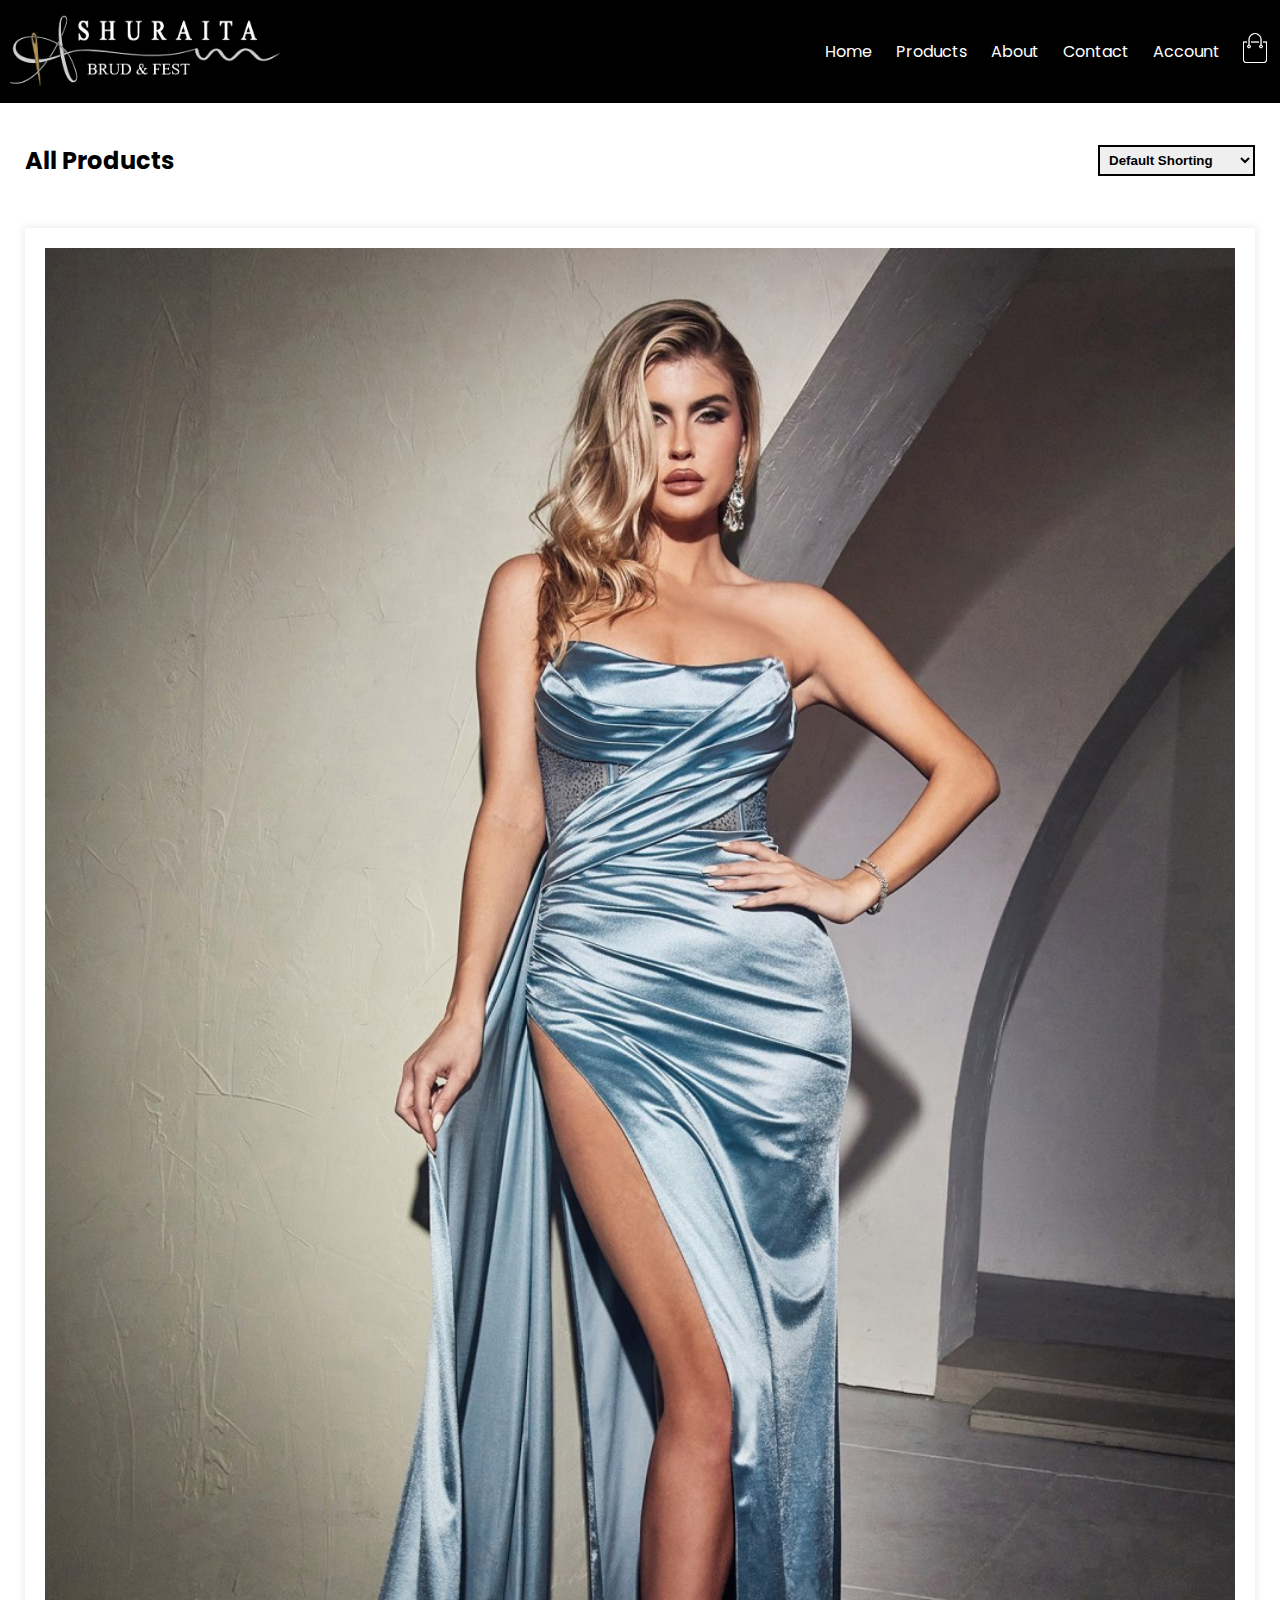
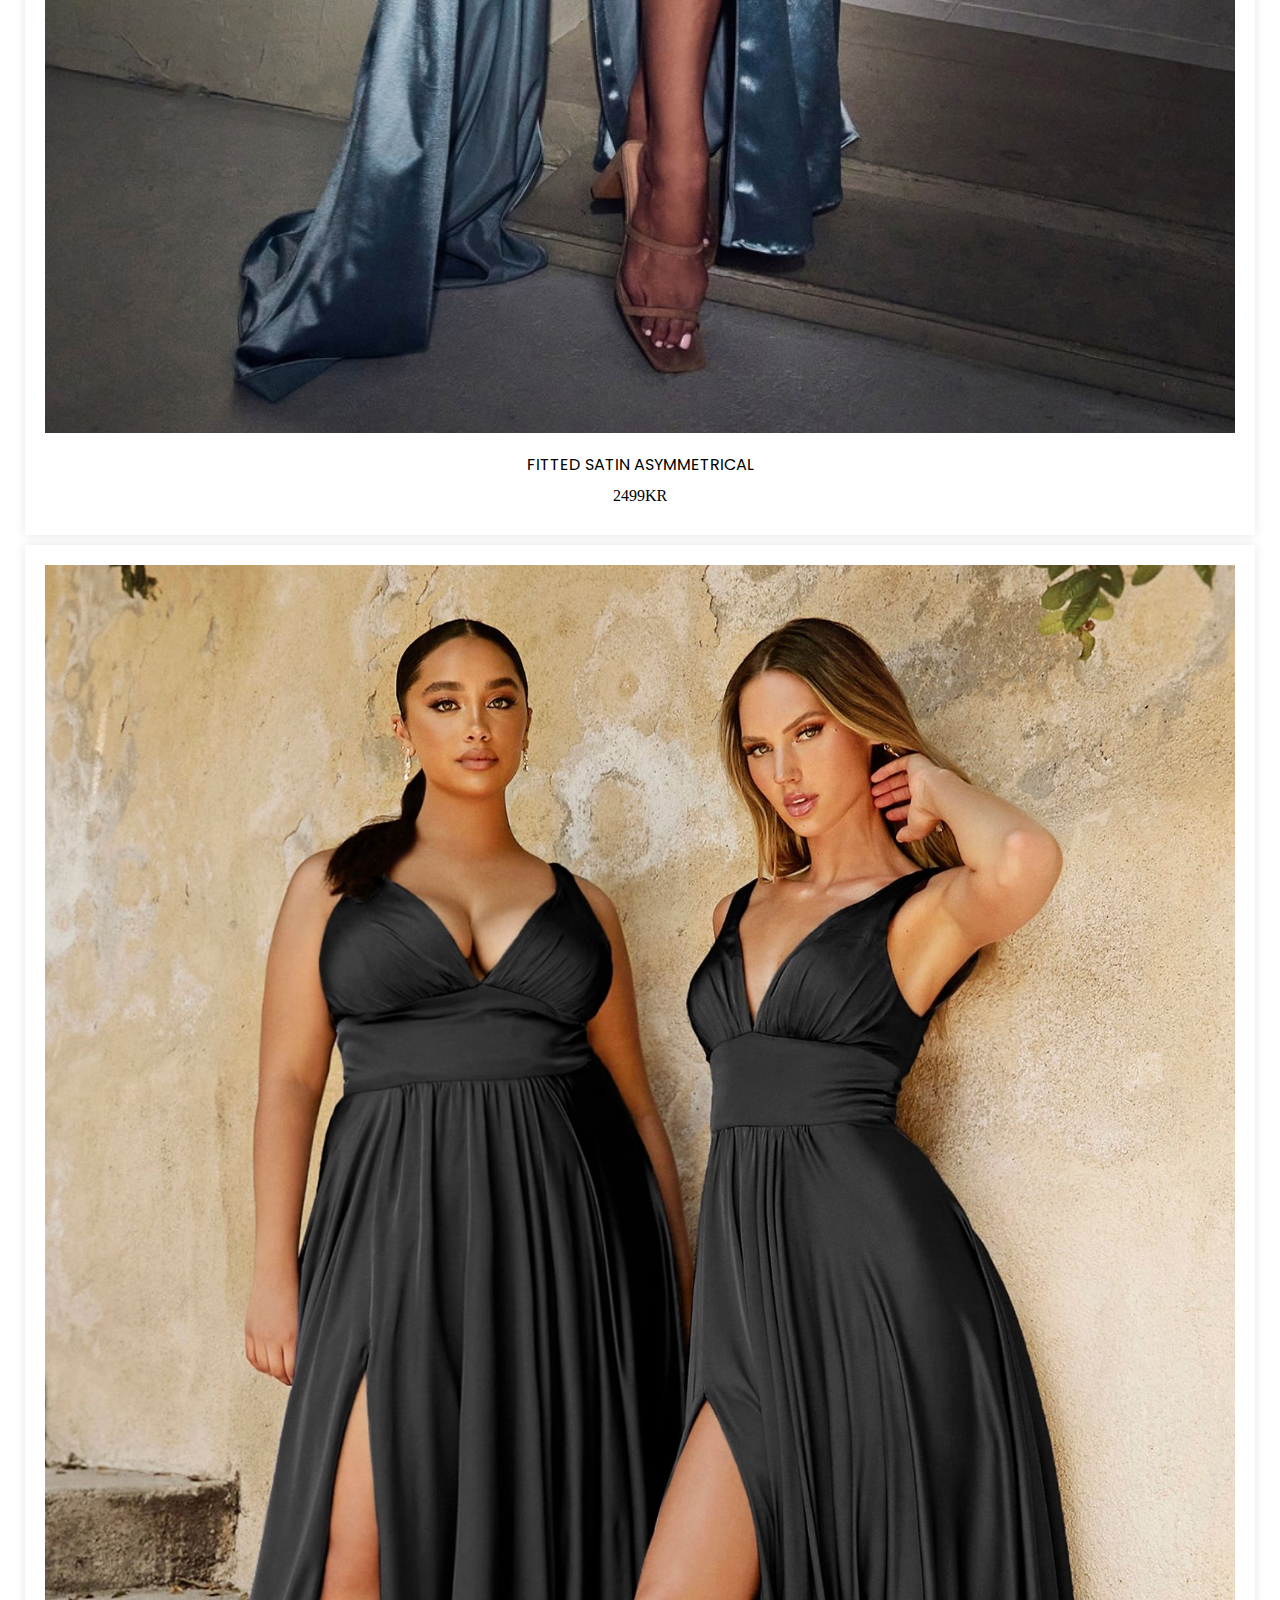
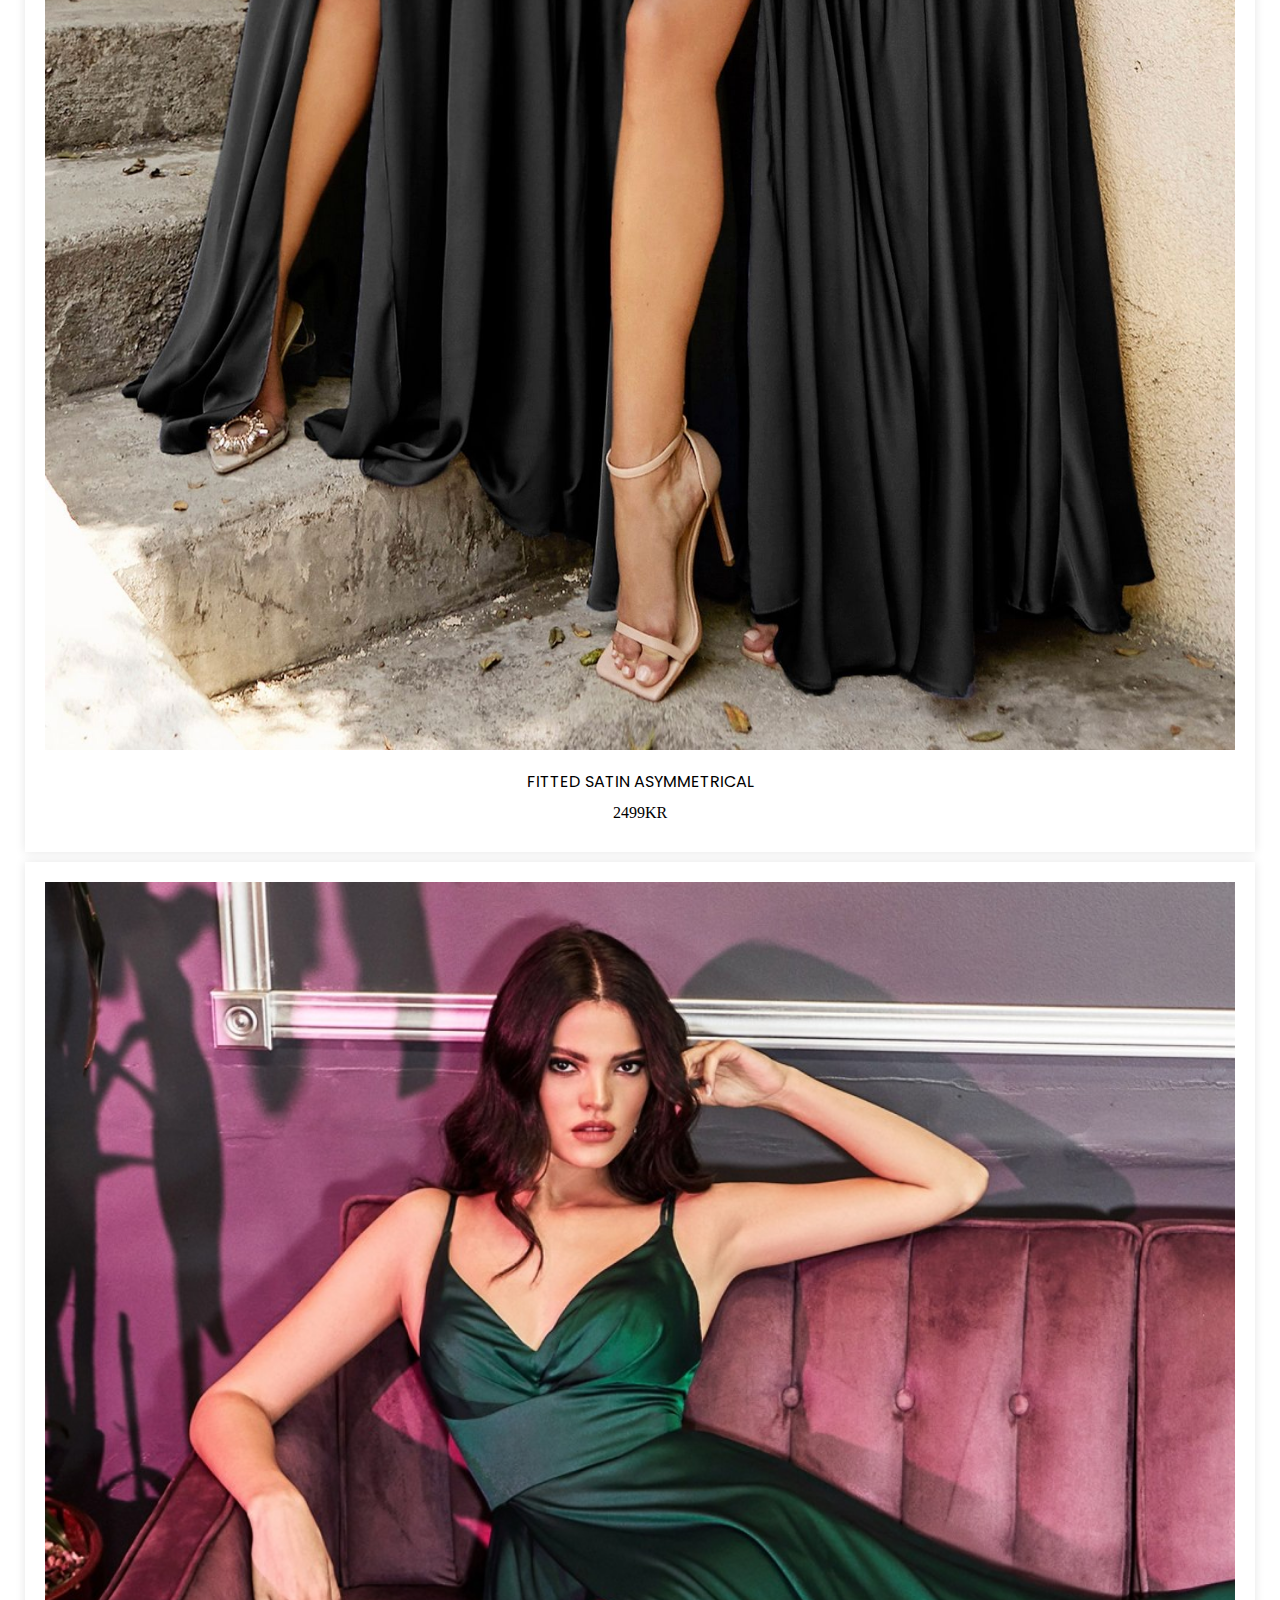
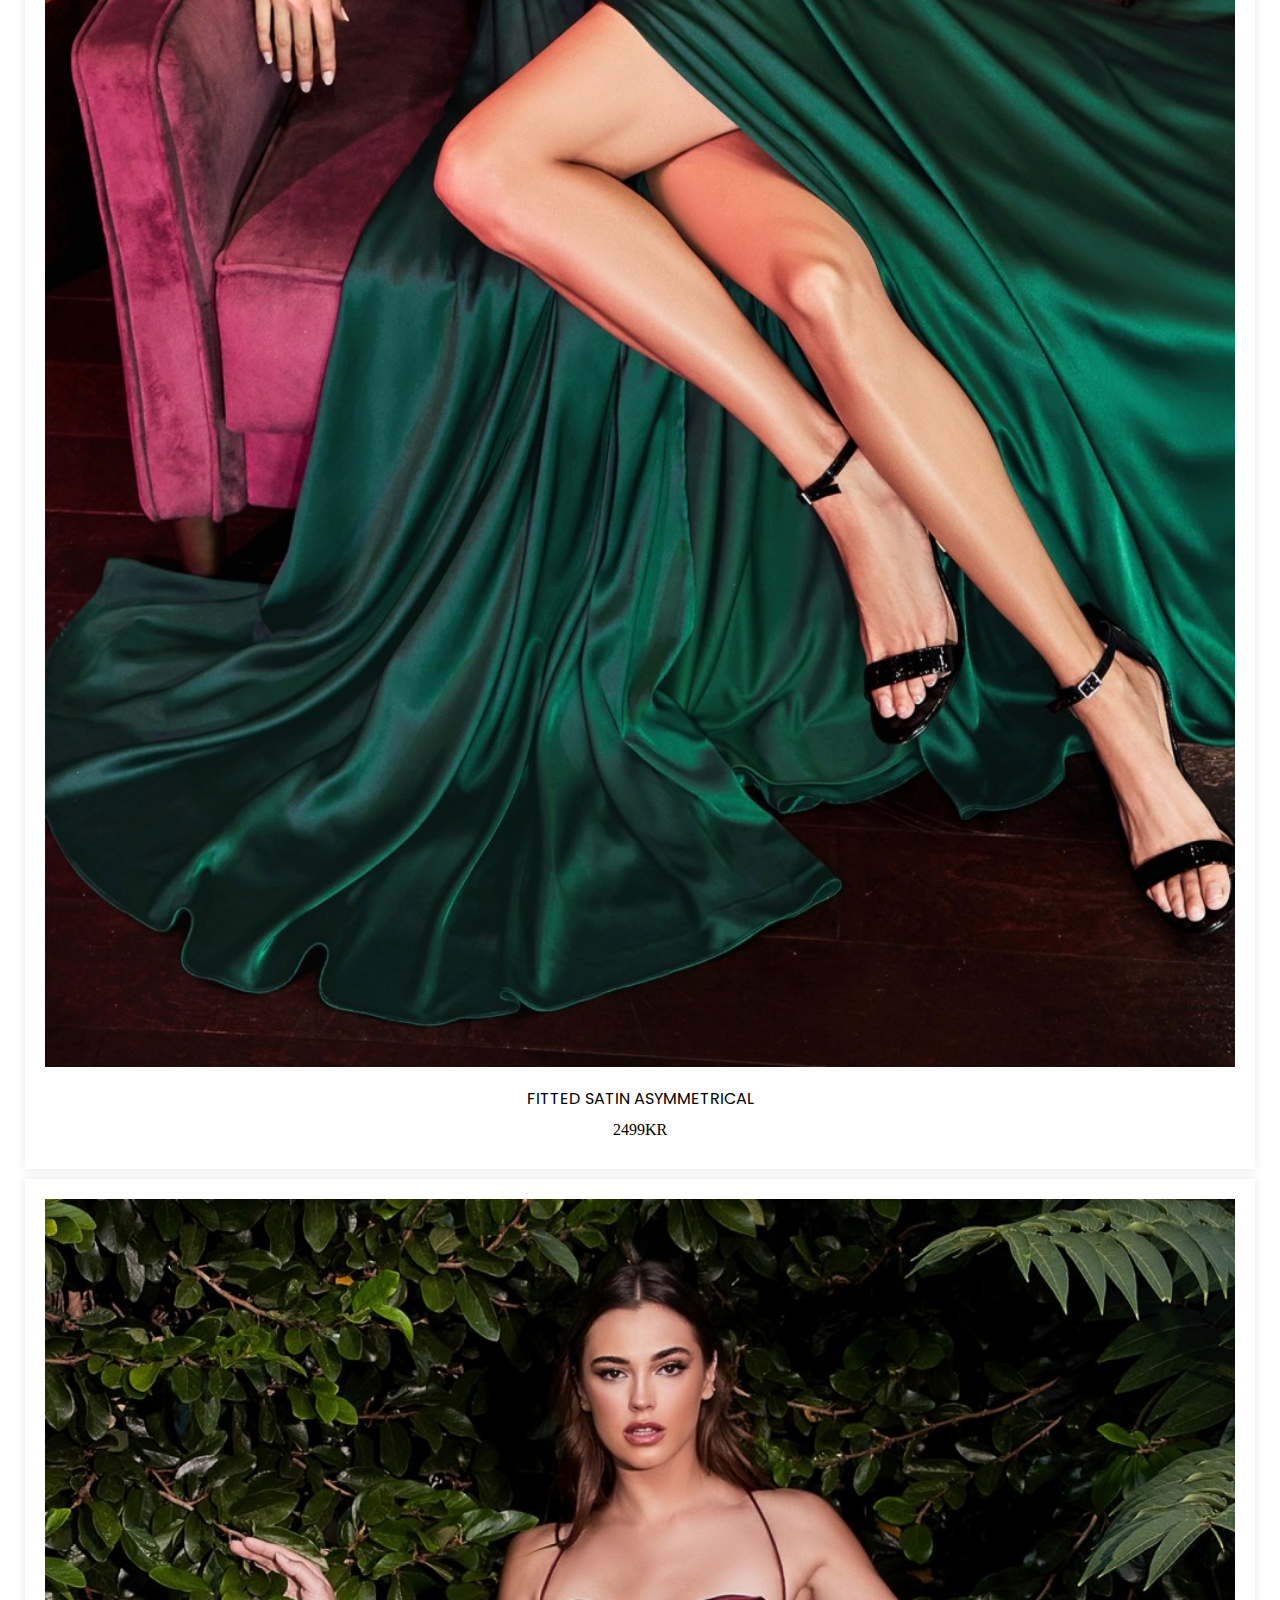
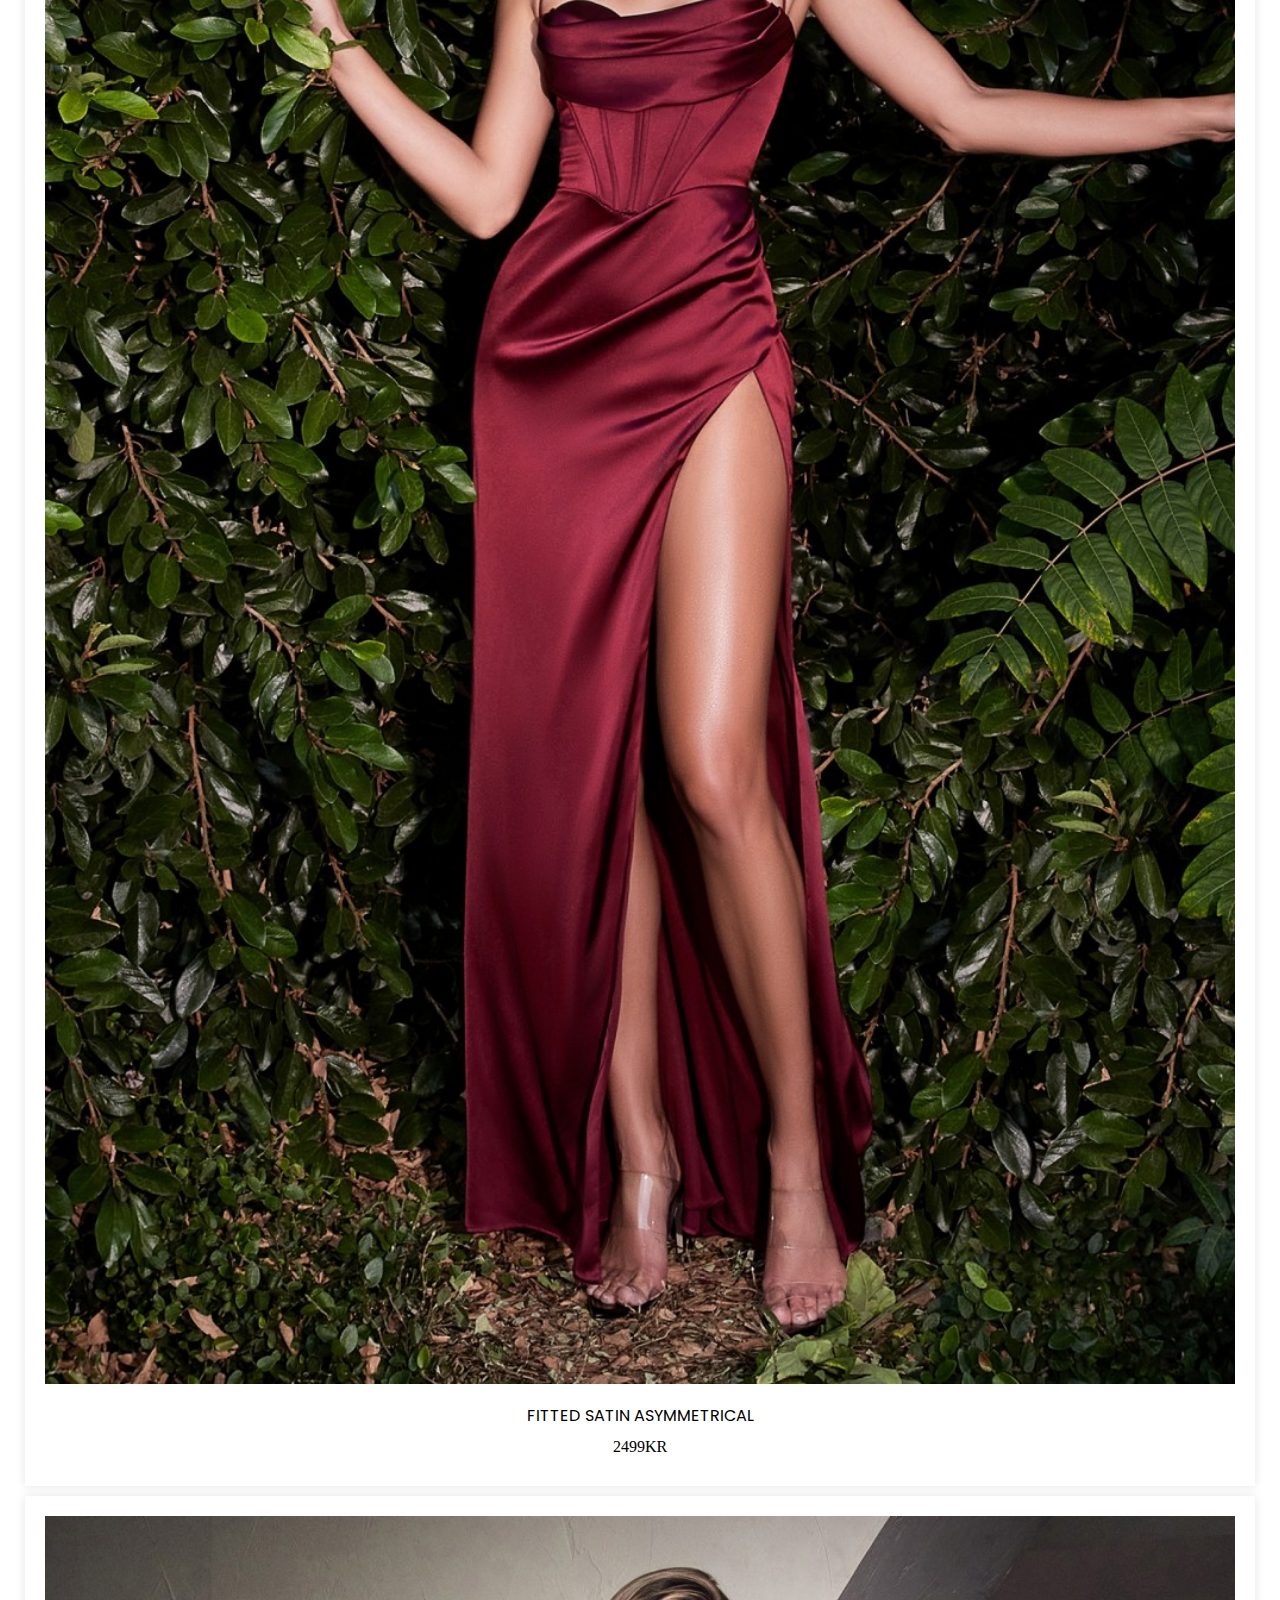
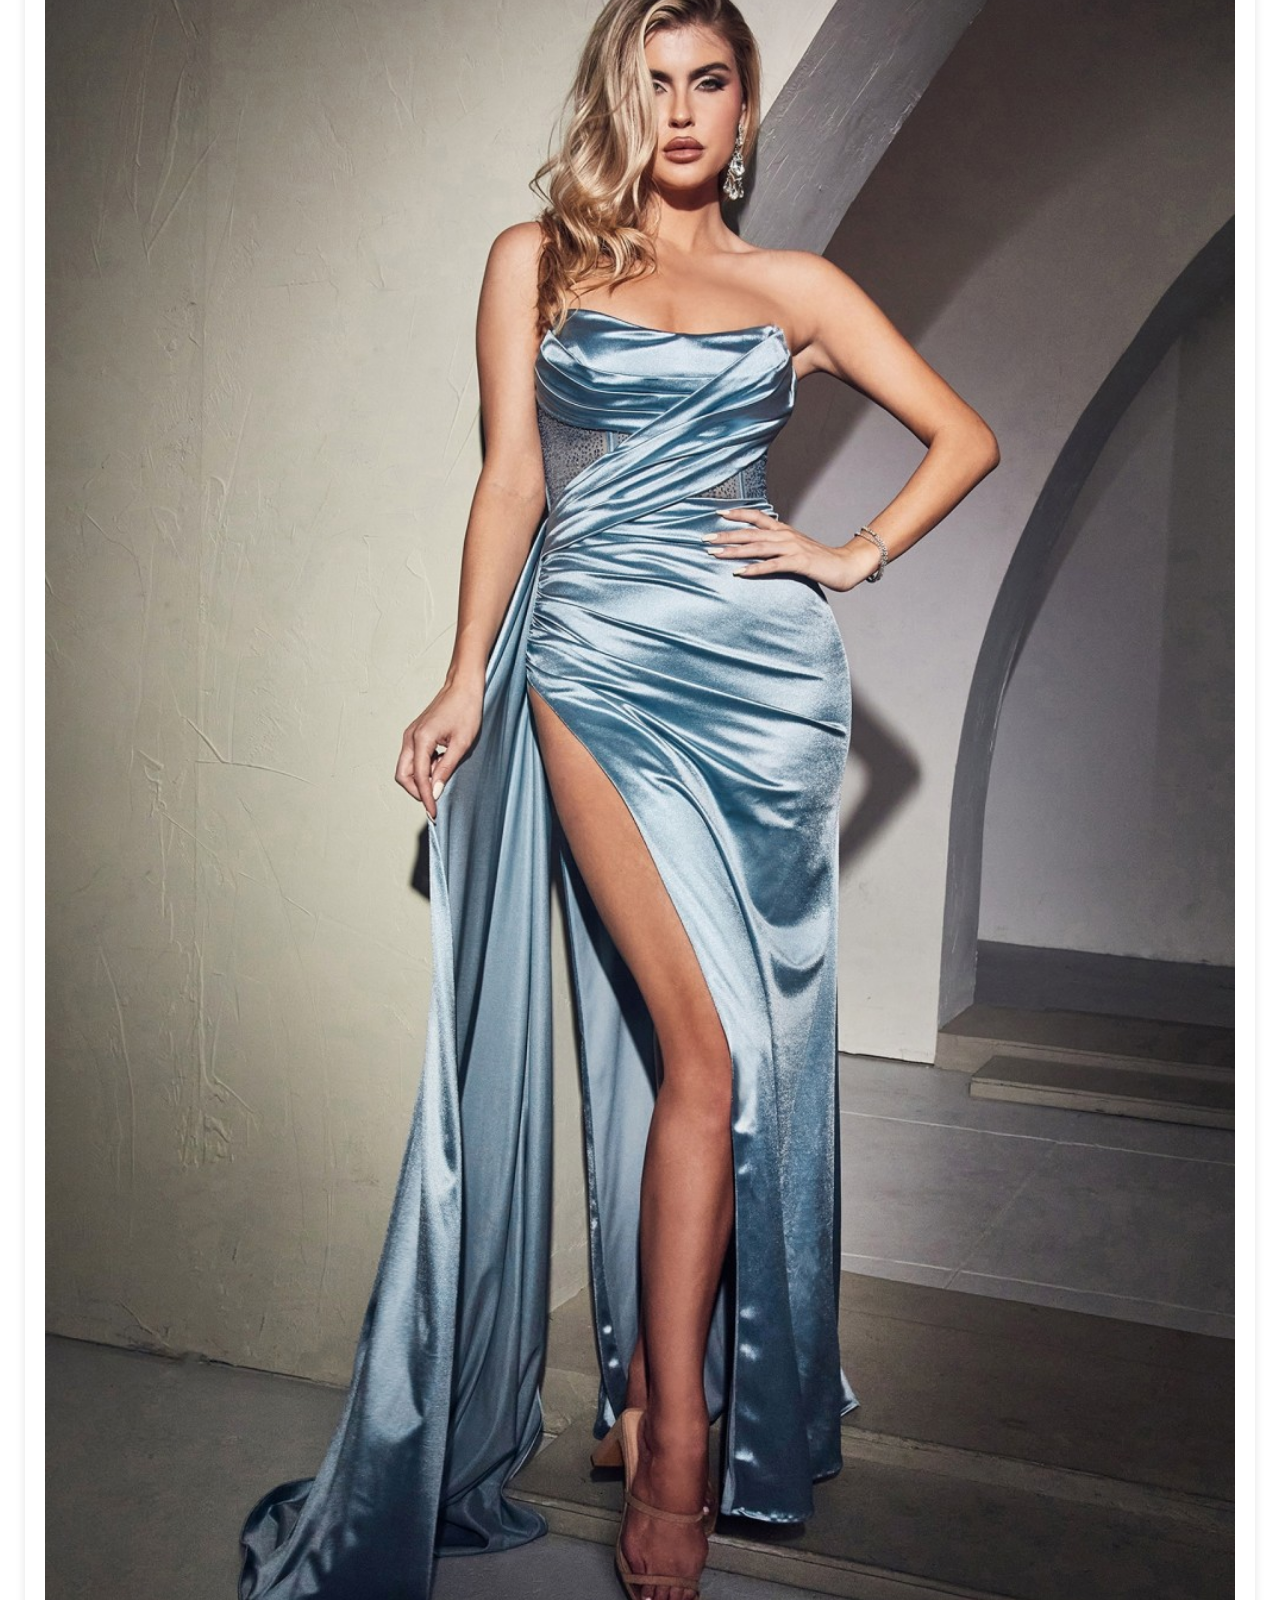
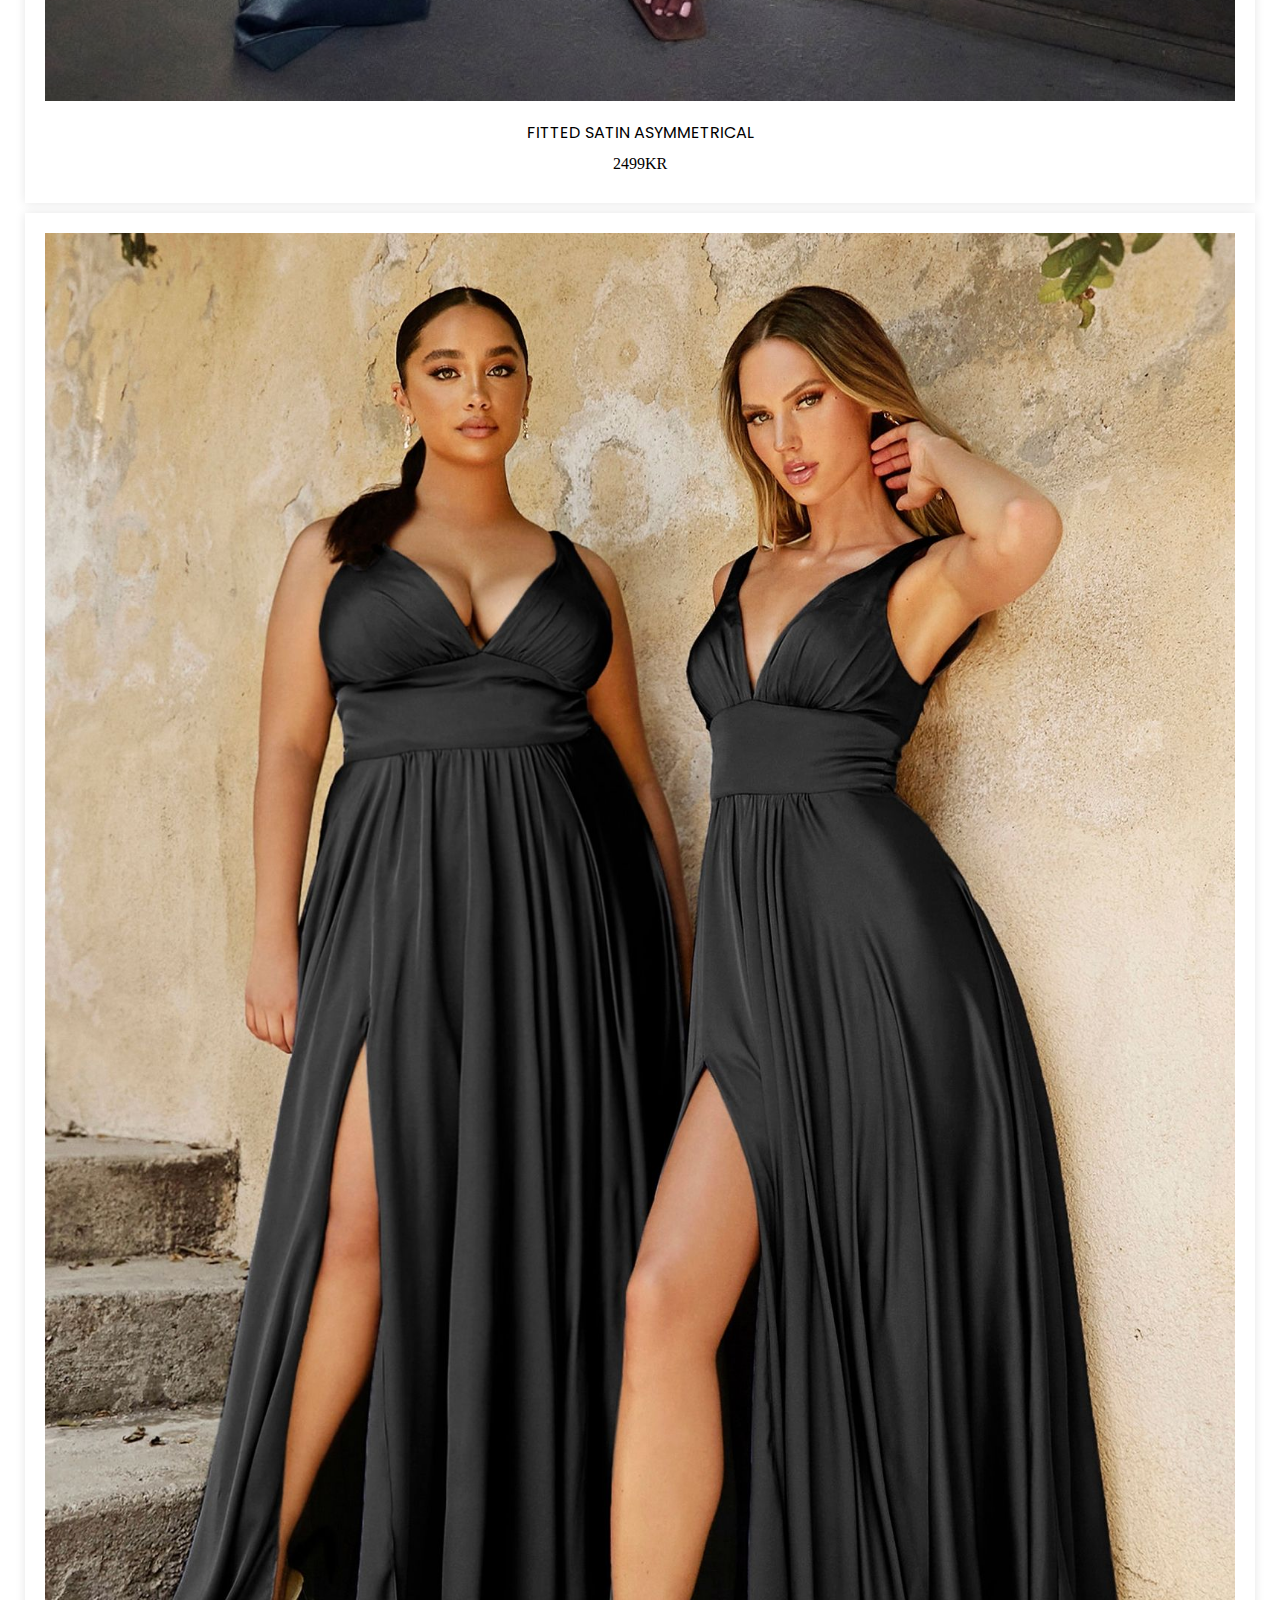
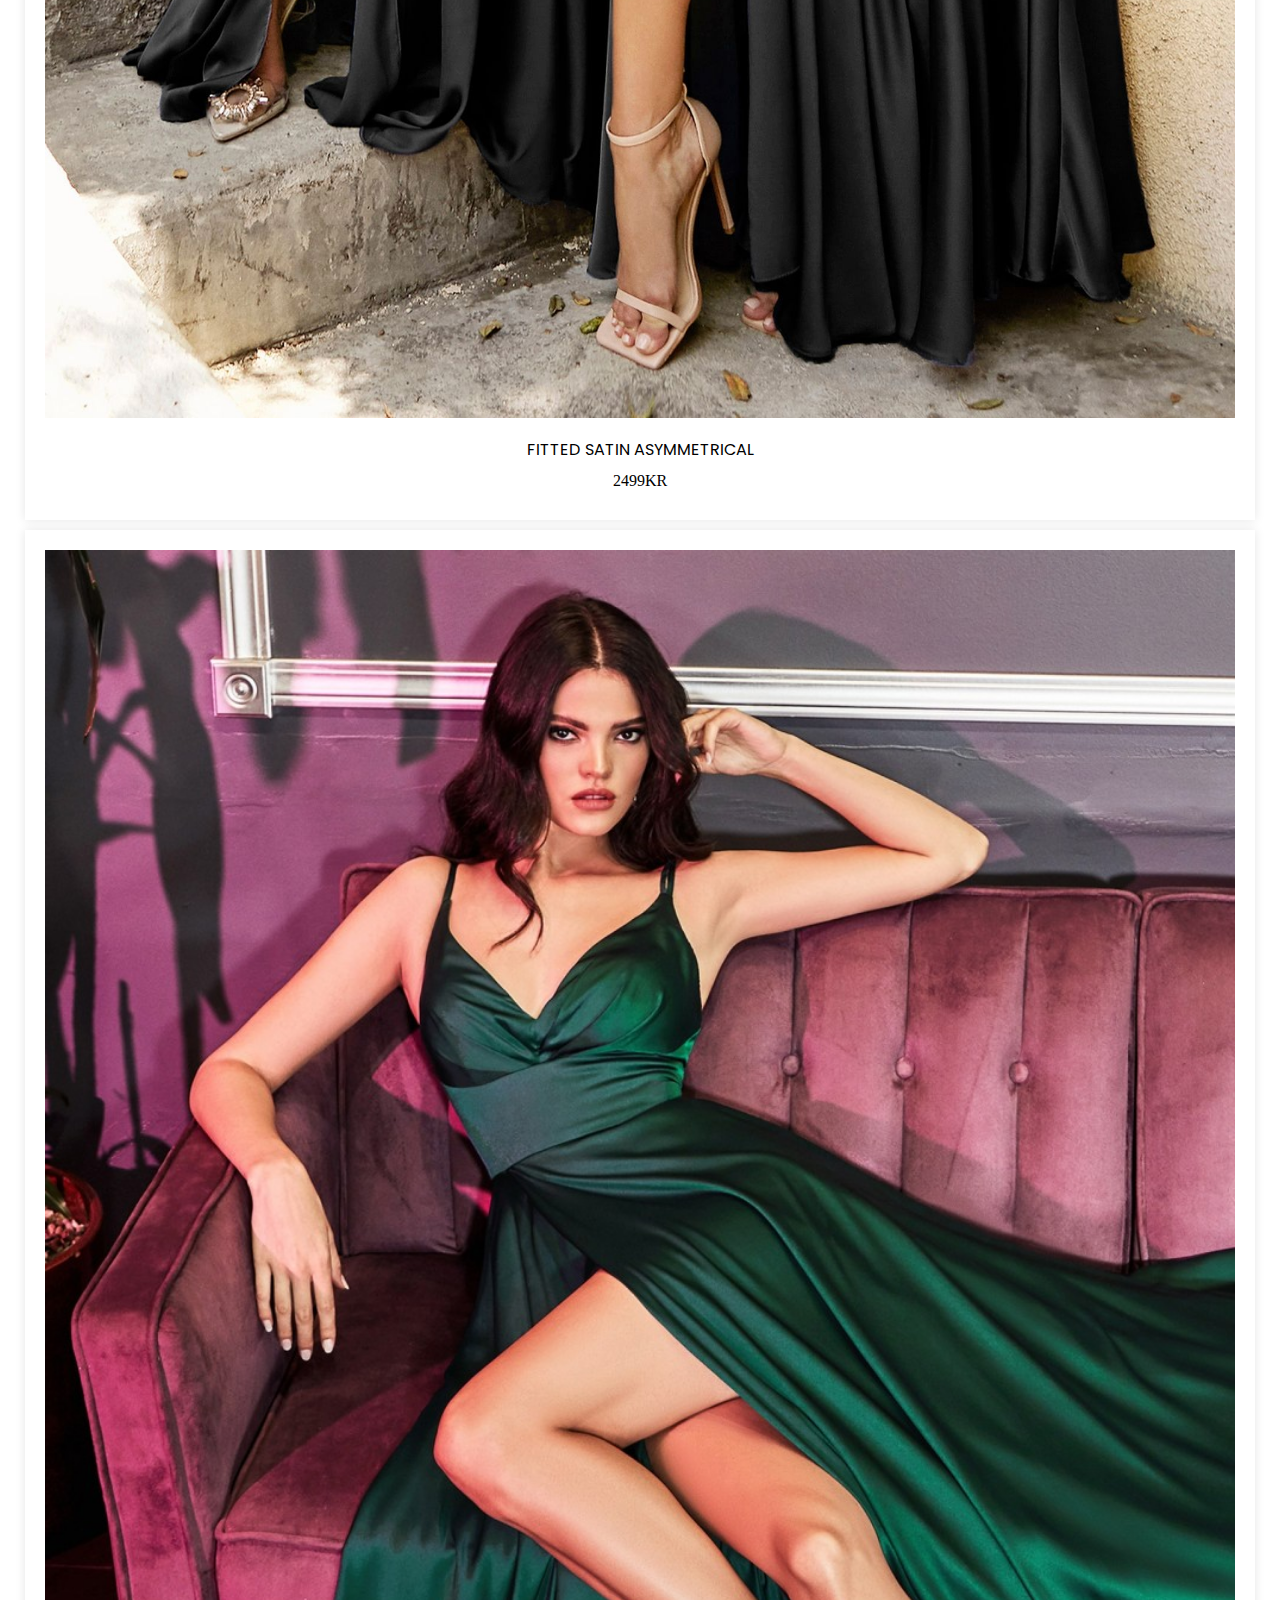
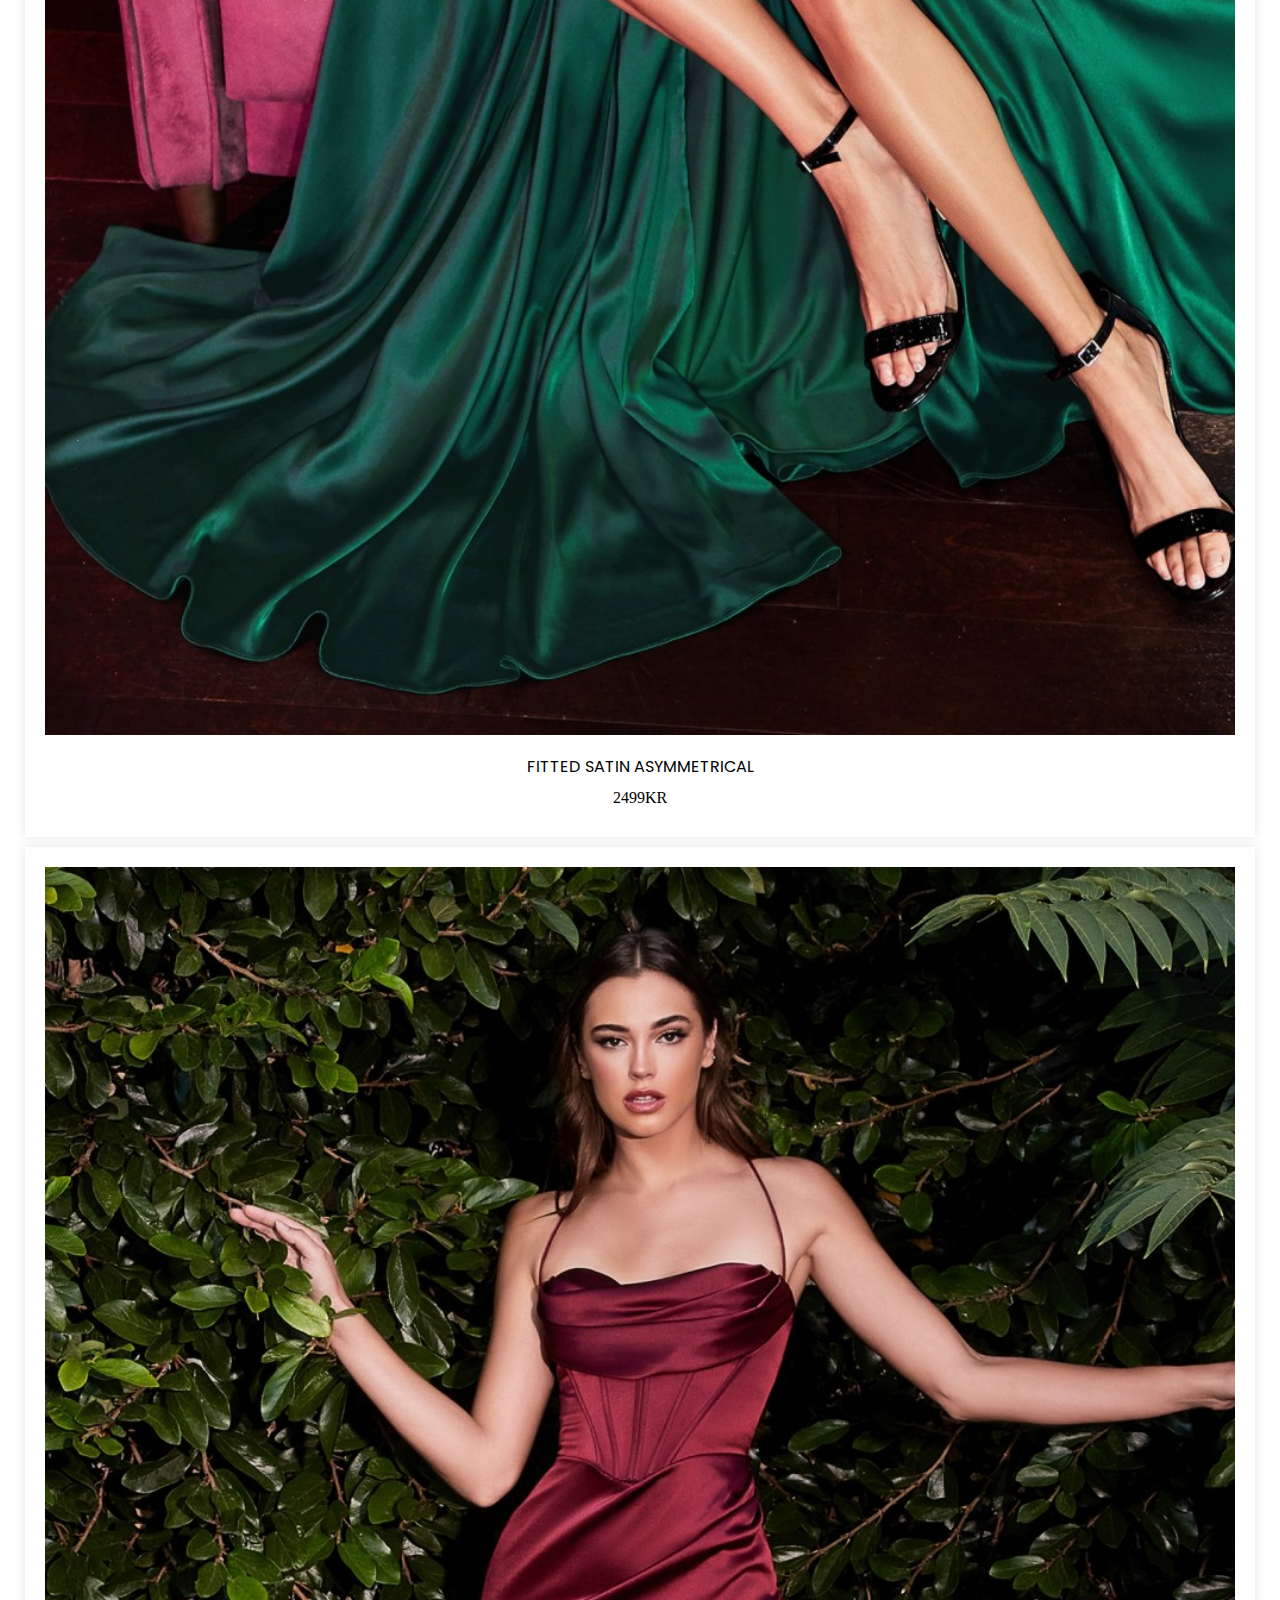
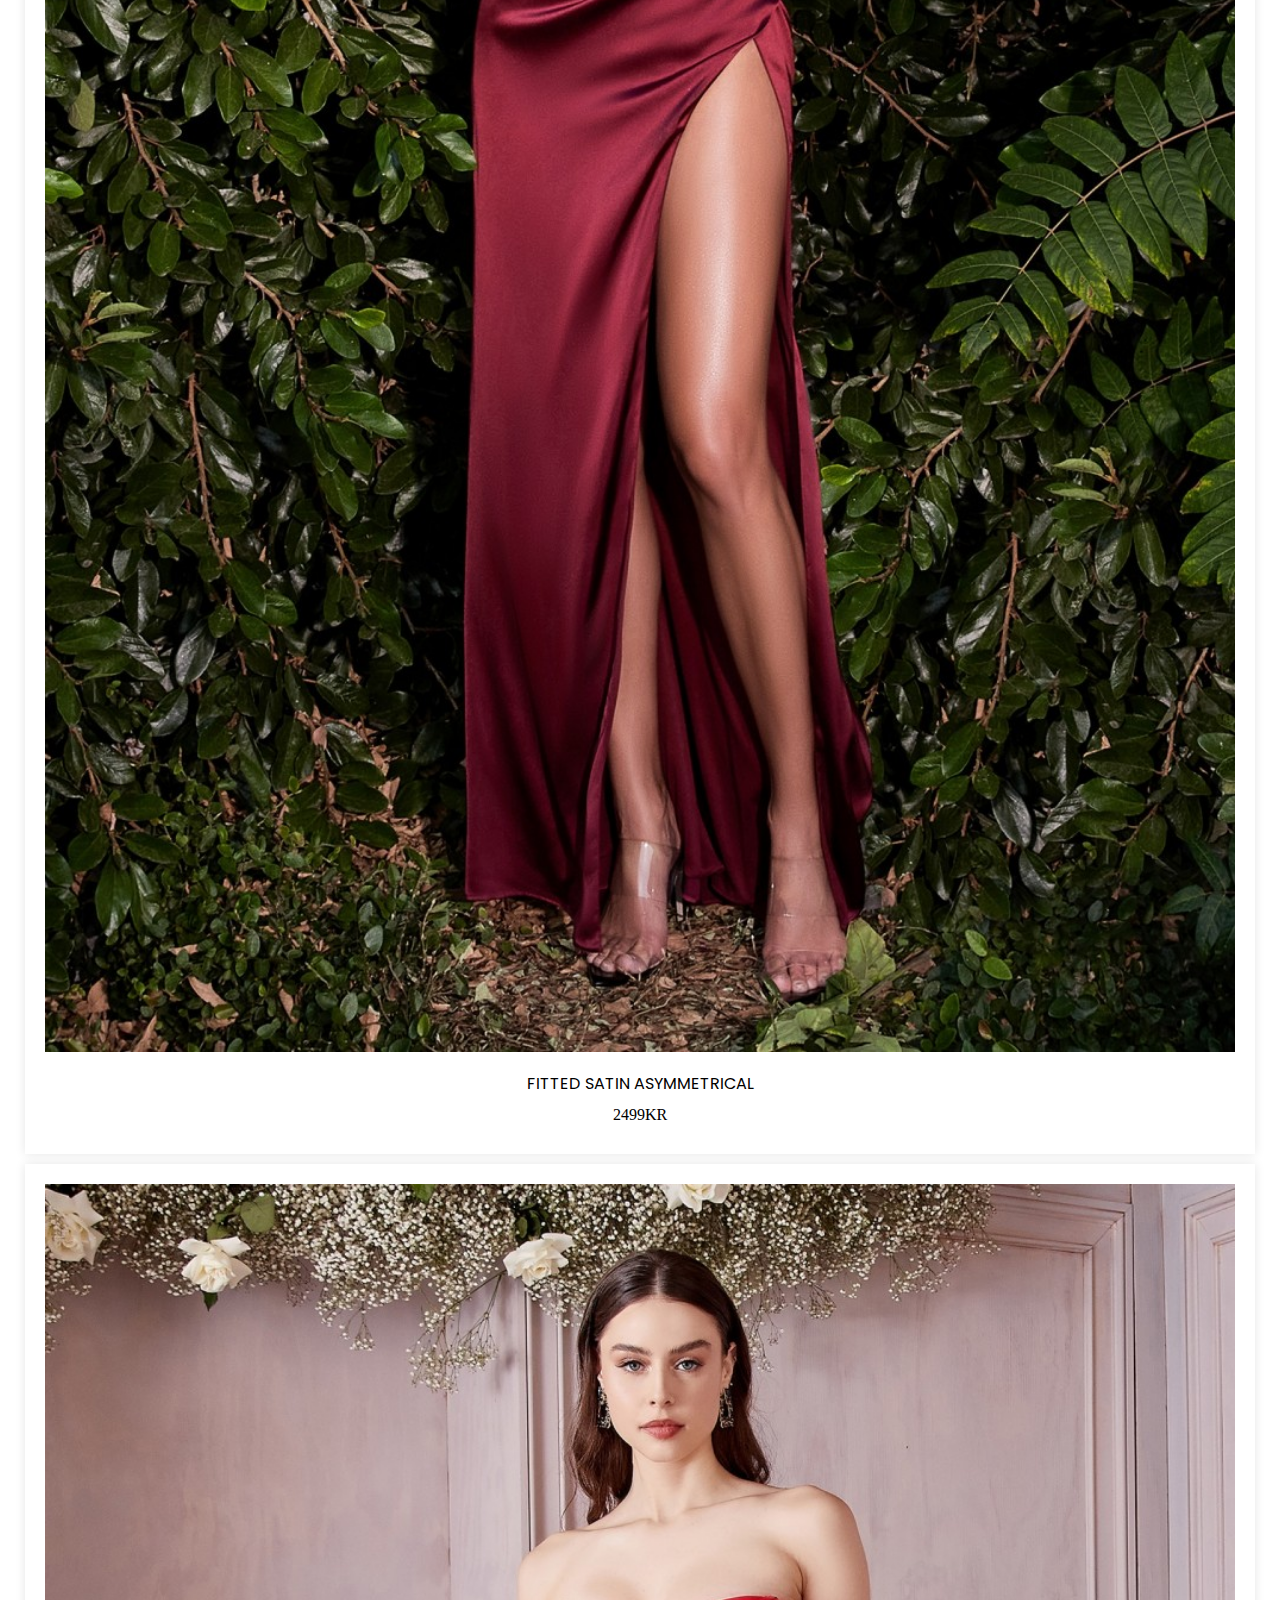
<file: products2.html>
<!DOCTYPE html>
<html lang="en">
<head>
    <meta charset="UTF-8">
    <meta name="viewport" content="width=device-width, initial-scale=1.0">
    <title>All Products - RedStore | Ecommerce Website Design</title>
    <link rel="stylesheet" href="style.css">
    <link href="https://fonts.googleapis.com/css2?family=Poppins:wght@200;300;400;500;600;700;800&display=swap" rel="stylesheet">
    <link rel="stylesheet" href="https://stackpath.bootstrapcdn.com/font-awesome/4.7.0/css/font-awesome.min.css">
</head>
<body>
       <div class="container">
          <div class="navbar1">
              <div class="logo">
                  <a href="index.html"><img src="images/logo.png" width="125px"></a>
              </div>
              <nav>
               <ul id="MenuItems">
                   <li><a href="index.html">Home</a></li>
                   <li><a href="products.html">Products</a></li>
                   <li><a href="">About</a></li>
                   <li><a href="">Contact</a></li>
                   <li><a href="account.html">Account</a></li>
               </ul>
              </nav>
              <a href="cart.html"><img src="images/cart.png" width="30px" height="30px"></a>
              <img src="images/menu.png" onclick="menutoggle()" class="menu-icon">
          </div>
          
       </div>
<!----------------- title -------------->
<div class="small-container">
   <div class="row row-2">
       <h2>All Products</h2>
       <select>
           <option>Default Shorting</option>
           <option>Short by price</option>
           <option>Short by popularity</option>
           <option>Short by rating</option>
           <option>Short by sale</option>
       </select>
   </div>
   <div class="row">
    <div class="col-4">
        <div class="product-card">
            <a href="product-details.html"><img src="images/product-1.jpg" alt="Product 1"></a>
            <h4><a href="product-details.html">FITTED SATIN ASYMMETRICAL</a></h4>
            <p>2499KR</p>
        </div>
    </div>
    <div class="col-4">
        <div class="product-card">
            <a href="product-details.html"><img src="images/product-2.jpg" alt="Product 2"></a>
            <h4><a href="product-details.html">FITTED SATIN ASYMMETRICAL</a></h4>
            <p>2499KR</p>
        </div>
    </div>
    <div class="col-4">
        <div class="product-card">
            <a href="product-details.html"><img src="images/product-3.jpg" alt="Product 3"></a>
            <h4><a href="product-details.html">FITTED SATIN ASYMMETRICAL</a></h4>
            <p>2499KR</p>
        </div>
    </div>
    <div class="col-4">
        <div class="product-card">
            <a href="product-details.html"><img src="images/product-4.jpg" alt="Product 4"></a>
            <h4><a href="product-details.html">FITTED SATIN ASYMMETRICAL</a></h4>
            <p>2499KR</p>
        </div>
    </div>
</div>

             
   <div class="row">
    <div class="col-4">
        <div class="product-card">
            <a href="product-details.html"><img src="images/product-1.jpg" alt="Product 1"></a>
            <h4><a href="product-details.html">FITTED SATIN ASYMMETRICAL</a></h4>
            <p>2499KR</p>
        </div>
    </div>
    <div class="col-4">
        <div class="product-card">
            <a href="product-details.html"><img src="images/product-2.jpg" alt="Product 2"></a>
            <h4><a href="product-details.html">FITTED SATIN ASYMMETRICAL</a></h4>
            <p>2499KR</p>
        </div>
    </div>
    <div class="col-4">
        <div class="product-card">
            <a href="product-details.html"><img src="images/product-3.jpg" alt="Product 3"></a>
            <h4><a href="product-details.html">FITTED SATIN ASYMMETRICAL</a></h4>
            <p>2499KR</p>
        </div>
    </div>
    <div class="col-4">
        <div class="product-card">
            <a href="product-details.html"><img src="images/product-4.jpg" alt="Product 4"></a>
            <h4><a href="product-details.html">FITTED SATIN ASYMMETRICAL</a></h4>
            <p>2499KR</p>
        </div>
    </div>
</div>
            
<div class="row">
    <div class="col-4">
        <div class="product-card">
            <a href="product-details.html"><img src="images/product-5.jpg" alt="Product 1"></a>
            <h4><a href="product-details.html">FITTED SATIN ASYMMETRICAL</a></h4>
            <p>2499KR</p>
        </div>
    </div>
    <div class="col-4">
        <div class="product-card">
            <a href="product-details.html"><img src="images/product-6.jpg" alt="Product 2"></a>
            <h4><a href="product-details.html">FITTED SATIN ASYMMETRICAL</a></h4>
            <p>2499KR</p>
        </div>
    </div>
    <div class="col-4">
        <div class="product-card">
            <a href="product-details.html"><img src="images/product-7.jpg" alt="Product 3"></a>
            <h4><a href="product-details.html">FITTED SATIN ASYMMETRICAL</a></h4>
            <p>2499KR</p>
        </div>
    </div>
    <div class="col-4">
        <div class="product-card">
            <a href="product-details.html"><img src="images/product-8.jpg" alt="Product 4"></a>
            <h4><a href="product-details.html">FITTED SATIN ASYMMETRICAL</a></h4>
            <p>2499KR</p>
        </div>
    </div>
</div>
           
<div class="row">
    <div class="col-4">
        <div class="product-card">
            <a href="product-details.html"><img src="images/product-9.jpg" alt="Product 1"></a>
            <h4><a href="product-details.html">FITTED SATIN ASYMMETRICAL</a></h4>
            <p>2499KR</p>
        </div>
    </div>
    <div class="col-4">
        <div class="product-card">
            <a href="product-details.html"><img src="images/product-10.jpg" alt="Product 2"></a>
            <h4><a href="product-details.html">FITTED SATIN ASYMMETRICAL</a></h4>
            <p>2499KR</p>
        </div>
    </div>
    <div class="col-4">
        <div class="product-card">
            <a href="product-details.html"><img src="images/product-11.jpg" alt="Product 3"></a>
            <h4><a href="product-details.html">FITTED SATIN ASYMMETRICAL</a></h4>
            <p>2499KR</p>
        </div>
    </div>
    <div class="col-4">
        <div class="product-card">
            <a href="product-details.html"><img src="images/product-12.jpg" alt="Product 4"></a>
            <h4><a href="product-details.html">FITTED SATIN ASYMMETRICAL</a></h4>
            <p>2499KR</p>
        </div>
    </div>
</div>
           
<div class="page-btn">
    <a href="products2.html">1</a>
    <a href="products2.html">2</a>
    <a href="page3.html">3</a>
    <a href="page4.html">4</a>
    <a href="products.html">&#8592;</a>
    <a href="next-page.html">&#8594;</a>
</div>
         
</div>
    
<!----------Footer---------------> 

<div class="footer">
    <div class="container">
        <div class="row">
            <div class="footer-col1">
               <h3>Download Our App</h3>
                <p>Download App for Android and ios mobile phone.</p>
                <div class="app-logo">
                    <img src="images/play-store.png">
                    <img src="images/app-store.png">
                </div>
            </div>
            <div class="footer-col2">
               <img src="images/logo-white.png">
                <p>Our Purpose Is To Sustainably Make the Pleasure and Benefits of Sports Accessible to the Many.</p>
            </div>
            <div class="footer-col3">
               <h3>Useful Links</h3>
                <ul>
                    <li>Coupons</li>
                    <li>Blog Post</li>
                    <li>Return Policy</li>
                    <li>Join Affiliate</li>
                </ul>
            </div>
            <div class="footer-col4">
               <h3>Follow Us</h3>
                <ul>
                    <li>Facebook</li>
                    <li>Twitter<li>
                    <li>Instagram</li>
                    <li>YouTube</li>
                </ul>
            </div>
        </div>
        <hr>
        <p class="copyright"><a href="https://www.youtube.com/c/EasyTutorialsVideo?sub_confirmation=1">Copyright 2020 - Easy Tutorials</a></p>
    </div>
    
</div>



<!-------------js for toggle menu-------------->

<script>
    
    var MenuItems = document.getElementById("MenuItems");
    
    MenuItems.style.maxHeight = "0px";
    
    function menutoggle()
    {
        if(MenuItems.style.maxHeight == "0px")
            {
                MenuItems.style.maxHeight = "200px";
            }else
            {
                MenuItems.style.maxHeight = "0px"
            } 
    }
    
</script>



</body>
</html>
</file>
<file: style.css>
.row {
    display: flex;
    justify-content: space-between; /* Fördela utrymmet mellan bilderna */
    
}

.col-10 {
    flex-basis: 33%; /* 30% bredd för varje kolumn för att få tre bredvid varandra */
    padding: 10px; /* Lägg till lite marginal mellan kolumnerna */
    text-align: center; /* Centrera innehållet horisontellt */
    
}

.col-10 img {
    
  
    width: 80%; /* Anpassa bildernas bredd till kolumnens bredd */
    height: auto; /* Behåll bildens proportioner */
    transition: transform 0.3s ease;
}
.col-10 img:hover {
    transform: scale(1.02); /* Förstorar bilden när musen sveper över den */
}
 
.col-20 {
    width: 100%; /* Ta upp hela bredden av förälderens flex-container */
    text-align: center; /* Centrera texten horisontellt */
    margin-bottom: 20px; /* Lägg till lite avstånd under h2-rubriken */
}
.col-20 h2{
       font-size: 50px; /* Ändra storleken på h2-rubriken enligt dina önskemål */
       font-weight: bold; /* Gör rubriken fet om så önskas */  
       line-height: 3.0;
       font-family: 'ZCOOL XiaoWei', serif;
}
.navbar {
    position: fixed;
    top: 0;
    left: 0;
    width: 100%;
    background-color: #ffffff; /* Justera bakgrundsfärgen efter behov */
    z-index: 1000; /* Sätt ett högt z-index-värde för att navigationsfältet ska ligga över andra element */
}
.container {
    padding-top: 80px; /* Justera detta värde baserat på höjden på ditt navigationsfält */
}




#animation-container {
    animation: moveAnimation 1s ease-out forwards, fadeAnimation 1s ease-out 1s forwards;
    opacity: 0;
}

@keyframes moveAnimation {
    0% {
        transform: translateY(-20px);
    }
    100% {
        transform: translateY(0);
    }
}

@keyframes fadeAnimation {
    0% {
        opacity: 0;
    }
    100% {
        opacity: 1;
    }
}
/* CSS för att gömma rubriken när sidan laddas */
.scroll-animation {
    opacity: 0;
    transform: translateY(20px);
    transition: opacity 0.5s ease, transform 0.5s ease;
}

/* CSS för att visa rubriken med animation när användaren scrollar ner */
.scroll-animation.show {
    opacity: 1;
    transform: translateY(0);
}

/* Grundläggande stilar för bildcontainer */
.image-container {
    position: relative;
    overflow: hidden;
    width: 100%;
    height: auto;
}

/* Stilar för produktkort */
.product-card {
    background-color: #fff;
    box-shadow: 0px 0px 10px rgba(0, 0, 0, 0.1);
    padding: 20px;
    text-align: center;
    transition: transform 0.3s ease-in-out;
}

.product-card:hover {
    transform: translateY(-5px);
}

.product-card img {
    max-width: 100%;
    height: auto;
}

.product-card h4 {
    font-size: 18px;
    margin-top: 10px;
}

.product-card p {
    font-size: 16px;
    color: #888;
}

/* Justera avstånd mellan produktkort */
.row {
    display: flex;
    justify-content: space-between;
    flex-wrap: wrap;
    
}
.col-4 img {
    border: none!important;
    width: 100%;

}

.col-4 {
    flex-basis: calc(33.33% - 10px); /* 33.33% bredd för varje kolumn med 10px marginal */ 
    margin-bottom: 10px;
}

/* Justera textens placering */
.product-card h4,
.product-card p {
    margin: 10px 0;
}

/* Skapa en knappstil */
.product-card a.btn {
    display: inline-block;
    background-color: #ff6600;
    color: #fff;
    padding: 10px 20px;
    text-decoration: none;
    border-radius: 5px;
    transition: background-color 0.3s ease-in-out;
}

.product-card a.btn:hover {
    background-color: #ff4500;
}








*{
    margin: 0;
    padding: 0;
    box-sizing: border-box;
}
.col-4 p{
    color: rgb(0 0 0);
    font-family: 'ZCOOL XiaoWei', serif;
}
.navbar1{
    display: flex;
    align-items: center;
    padding: 10px;
    background-color: black;
    width: 100%;
    margin-top: -80px;
}
body{
    font-family: 'Poppins', sans-serif;
}
a{
    text-decoration: none;
    color: rgb(255, 255, 255);
}
p{
    color: rgb(255 255 255);
    font-family: 'ZCOOL XiaoWei', serif;
    font-size:28px;
}
h1{
    color: white;
    font-family: 'ZCOOL XiaoWei', serif;
}

.header{
    min-height: 100vh;
    width: 100%;
    background-image: url(images/1.jpg);
    background-position: center;
    background-size: cover;
    position: relative;
    overflow: hidden;
}

.container{
    width: 100%;
   
    
}
.navbar{
    display: flex;
    align-items: center;
    padding: 10px;
    background-color: rgba(0,0,0, 0.4);
    width: 100%;
}
nav{
    flex: 1;
    text-align: right;
}
nav ul{
    display: inline-block;
    list-style-type: none;
    
}
nav ul li{
    display: inline-block;
    margin-right: 20px;
}
.menu-icon{
    display: none;
    width: 28px;
    margin-left: 20px;
}
.row{
    display: flex;
    align-items: center;
    flex-wrap: wrap;
    justify-content: space-around;
}
.logo{
    margin-left: 15px;
}
/*---------*/
    

.header .row{
    margin-top: 70px;
}
.col-2{
    flex-basis: 30%;
    padding-top: 7%;
    min-width: 300px;
}
.col-2 img{
    max-width: 100%;
    padding: 50px 0;
}


.col-2 h1{
    font-size: 10px;
    color: rgb(255, 255, 255);
}
.btn{
    display: inline-block;
    background: #ff523b;
    color: #fff;
    padding: 8px 30px;
    margin: 30px 0;
    border-radius: 30px;
    transition: background 0.5s;
}
.btn:hover{
    background: #563434;
}

/*-----------------------------*/
.categories{
    margin: 70px 0;
}

.small-container{
    max-width: 1400px;
    margin: auto;
    margin-top: -70px;
    padding-left: 25px;
    padding-right: 25px;
}

.col-3{
    flex-basis: 30%;
    min-width: 250px;
    margin-bottom: 30px;
}
.col-3 img{
    width: 100%;
}
/*-------featured product--------------*/

.title{
    text-align: center;
    margin: 0px auto 80px;
    position: relative;
    line-height: 60px;
    color: rgb(0, 0, 0);
}
.title::after{
    content: '';
    background: #000000;
    width: 80px;
    height: 5px;
    border-radius: 5px;
    position: absolute;
    bottom: 0;
    left: 50%;
    transform: translateX(-50%);
}
<!------footer-->


.col-4{
    flex-basis: 25%;
    padding: 10px;
    min-width: 200px;
    margin-bottom: 50px;
    transition: transform 0.5s;
}

h4{
    color: rgb(0, 0, 0);
    font-weight: normal;
}
.col-4 a{
    color: #000;
}
.col-4 p{
    font-size: 14px;
}
.rating .fa{
    color: #000000;
}

.col-4:hover{
    transform: translateY(-2px);
}
.small-container .row .col-4 p{
    font-size: 16px; 
}
.small-container .row .col-4 a{
    font-size: 16px; 
}




/*-----------offer-------------*/
.offer img{
    padding-top: 100px;
   
}
.col-2 {
    padding: 50px;
    
}
.offer .col-2 p{
    margin-top: -480px;
    
    color: white;
}
small{
    color: #fff;
}

/*--------------------testimonial---------------*/

.testimonial{
    padding-top: 100px;
}

.testimonial .col-3{
    text-align: center;
    padding: 40px 20px 40px;
    box-shadow: 0 0 20px 0px rgba(0, 0, 0, 0.1);
    cursor: pointer;
    transition: transform .5s;
}
.testimonial .col-3 img{
    width: 50px;
    margin-top: 20px;
    border-radius: 50%;
}
.fa.fa-quote-left{
    font-size: 34px;
    color: #ff523b;
}
.col-3 p{
    font-size: 12px;
    margin: 12px 0px;
    color: #777;
}

.testimonial .col-3 h3{
    font-weight: 600;
    color: #555;
    font-size: 16px;
}

.testimonial .col-3:hover{
    transform: translateY(-10px);
}

/*--------------- brands ------------*/

.brands{
    margin: 100px auto;
}
.col-5{
    width: 160px;
    
}
.col-5 img{

    width: 120%;
    margin-top: -160px;
    cursor: pointer;
    filter: grayscale(100%);
    
}
.col-5 img:hover{
    filter: grayscale(0);
}
/*---------footer-------*/

.footer{
    background: #000;
    color: #8a8a8a;
    font-size: 14px;
    padding: 60px 0 20px;
}
.footer p{
    color: #8a8a8a;
}
.footer h3{
    color: #fff;
    margin-bottom: 20px;
}
.footer-col1,.footer-col2,.footer-col3,.footer-col4{
    min-width: 250px;
    margin-bottom: 20px;
}
.footer-col1{
    flex-basis: 30%;
}
.footer-col2{
    flex: 1;
    text-align: center;
}
.footer-col2 img{
    width: 180px;
    margin-bottom: 20px;
}
.footer-col3,.footer-col4{
    flex-basis: 12%;
    text-align: center;
}

.app-logo{
    margin-top: 20px;
}

.app-logo img{
    width: 140px;
}

.footer li{
    display: block;
}
.footer hr{
    border: none;
    background: #b5b5b5;
    height: 1px;
    margin:  20px 0;
}
.copyright{
    text-align: center;
    
}

/*-------media-query-for-max-width-800---------*/


@media only screen and (max-width: 850px) {

    
nav ul{
    position: absolute;
    top: 100px;
    left: 0;
    background:rgb(0, 0, 0, 0.4);
    width: 100%;
    overflow: hidden;
    transition: 1s;
    max-height: 0;
    transition:max-height 0.5s;
    }
    
nav ul li{
    display: block;
    margin-right: 50px;
    margin-top: 10px;
    margin-bottom: 10px;
    }
nav ul li a{
        color: #fff;
    }
    
.menu-icon{
        display: block;
        cursor: pointer;
    }
    .row{
      text-align: center;
        
     
    }
    .col-1, .col-2, .col-3, .col-4{
        
        flex-basis: 50%;
    }
    .row .col-2{
        padding-top: 350px;
    }
    .single-product{
        padding-top: 150px
    }
    .single-product .row .col-2 select{
        margin: auto;
    }
    .navbar1{
        display: flex;
        align-items: center;
        padding: 20px;
        background-color: black;
        width: 100%;
    }
    .logo{
        margin-left: -5px;  
        margin: auto; 
    }
        .logo img{
        width:190px;
        height:auto;
    }
    .col-2{
        flex-basis: 80%;
    }
    

}
/*---------- 600 media query -------*/
@media only screen and (max-width: 600px){
    
    .row{
      text-align: center;
      padding-top:70px;
    }
    
    .col-1, .col-2, .col-3, .col-4{
        
        flex-basis: 100%;
        
    }
    .logo{
        margin-left: -5px;  
        margin: auto; 
    }
        .logo img{
        width:190px;
        height:auto;
    }
    .row .col-2{
        padding-top: 160px;
    }
    .small-container .row .col-2{
        padding-top: 10px;
    }
    .small-container{
        padding-top: 10px;
    }
    .single-product{
        padding-top: 220px;
    }
    .small-container .row-2{
        margin: 20px auto 20px;
        justify-content:space-between;
        
    }
    .small-container .row .col-4{
        justify-content:space-between;
        margin-top: -70px;
        
    }
}

/*----------All Product page------------*/


.row-2{
    justify-content: space-between;
    margin: 100px auto 50px;
}

select{
    border: 2px solid #000000;
    padding: 5px;
    font-weight: bold;
}
select:focus{
    outline: none;
}

.page-btn{
    margin: 0 auto 80px;
}

.page-btn a{
    display: inline-block;
    border: 1px solid #ff523b;
    margin-left: 10px;
    width: 40px;
    height: 40px;
    text-align: center;
    line-height: 40px;
    cursor: pointer;
    background: #ffffff;
    color: #050505;
}
.page-btn a:hover{
    background: #ff523b;
    color: #fff;
}



/*---------product details-----------*/
.single-product{
    margin-top: -270px;
    margin-bottom: 50px;
}
.single-product .col-2 img{
    padding: 0;
}
.single-product .col-2{
    padding: 20px;
}
.single-product .col-2 p{
    color: #490d0d;
    font-size: 20px;
}
.single-product .col-2 a{
    color: black;
}
.single-product .col-2 h1{
    color: #847f7f;
    font-size: 18px;
}
.single-product h4{
    margin: 20px 0;
    font-size: 22px;
    font-weight: bold;
}

.single-product select{
    
    
    padding: 13px;
    
    
}

.single-product input{
    margin: 10px auto 10px;
    width: 50px;
    height: 48px;
    padding-left: 17px;
    font-size: 20px;
    margin-right: 10px;
    border: 1px solid #ff523b;
}
input:focus{
    outline: none;
}

.single-product .fa{
    color: #ff523b;
    margin-left: 10px;
}
.small-img-row{
    display: flex;
    justify-content: space-between;
}
.small-img-col{
    flex-basis: 24%;
    cursor: pointer;
}



/*-------600 media query---------*/



@media only screen and (max-width: 600px){
    .single-product .row{
        text-align: left;
    }
    .single-product .col-2{
        padding: 20px 0;
    }

    .single-product h1{
        font-size: 26px;
        line-height: 22px;
    }
    .h1{
        font-size: 12px;
    }
    
}

/*---------------- cart page -----------*/

.cart-page{
    margin: 80px auto;
}

table{
    width: 100%;
    border-collapse: collapse;
}

.cart-info{
    display: flex;
    flex-wrap: wrap;
}
th{
    text-align: left;
    padding: 5px;
    color: #fff;
    background: #ff523b;
    font-weight: normal;
}

td{
    padding: 10px 5px;
}
td input{
    width: 40px;
    height: 30px;
    padding: 5px;
}

td a{
    color: #ff523b;
    font-size: 12px;
}

td img{
    width: 80px;
    height: 80px;
    margin-right: 10px; 
}


.total-price{
    display: flex;
    justify-content: flex-end;
    
}
.total-price table{
    border-top: 3px solid #ff523b;
    width: 100%;
    max-width: 350px;
}
td:last-child{
    text-align: right;
}
th:last-child{
    text-align: right;
}

@media only screen and (max-width: 600px){
    .cart-info p{
        display: none;
    }
}

/*-------account page--------*/

.accout-page{
    padding: 50px 0;
    background: radial-gradient(#fff,#ffd6d6);
}

.form-container{
    background: #fff;
    width: 300px;
    height: 400px;
    position: relative;
    text-align: center;
    padding: 20px 0;
    margin: auto;
    box-shadow: 0 0 20px 0px rgba(0, 0, 0, 0.1);
    overflow: hidden;
}

.form-container span{
    font-weight: bold;
    padding: 0 10px;
    color: #555;
    cursor: pointer;
    width: 100px;
    display: inline-block;
}

.form-btn{
    display: inline-block;
}

#indicator{
    width: 100px;
    border: none;
    background: #ff523b;
    height: 3px;
    margin-top: 8px;
    transform: translateX(100px);
    transition: transform 1s; 
}

.form-container form{
    max-width: 300px;
    padding: 0 20px;
    position: absolute;
    top: 130px;
    transition: transform 1s;
}

form input{
    width: 100%;
    height: 30px;
    margin: 10px 0;
    padding: 0 10px;
    border: 1px solid #ccc;
}
form input:focus{
    outline: none;
}
form .btn{
    width: 100%;
    border: none;
    cursor: pointer;
    margin: 10px 0;
}
form .btn:focus{
    outline: none;
}
form a{
    font-size: 12px;
}
#LoginForm{
     left: -300px;
}
#RegForm{
    left: 0;
}
@media only screen and (min-width: 1024px){
    
    .row{
      text-align: center;
    }
    
    .col-1, .col-2, .col-3, .col-4{
        
        flex-basis: 100%;
    }
    .logo{
        margin-left:-5px;  
        margin: auto; 
    }
        .logo img{
        width:270px;
        height: auto;
        
    }
    .col-2 h1{
        font-size: 120px;
    }
    .col-2 p{
        font-size: 60px
    }
    .btn{
    display: inline-block;
    background: #ff523b;
    color: #fff;
    padding: 15px 90px;
    margin: 30px 0;
    border-radius: 30px;
    transition: background 0.5s;
}
    .col-2 a{
        font-size: 28px;
    }
    .single-product .row .col-2 select{
        margin: auto;
        padding-left: 100px;
        padding-right: 100px;
    }
    .single-product .row{
        padding-top:150px
    }
    .small-container{
        padding-top: 10px;
    }
    
    @media only screen and (min-width: 1366px){
    
        .row{
          text-align: center;
          padding-top:0px;
          
        }
        
        .col-1, .col-2, .col-3 .col-0, {
            
            flex-basis: 100%;
        }
        .col-4{
            
            flex-basis: 25%;
        }
        .row .col-2{
            padding-top: 200px;
        }
        .row .col-0{
            padding-top: 200px;
            text-align: left;
        }
        .row .col-0 p{
            font-size: 28px;
            
        }
        .row .col-0 h1{
            font-size: 50px;
        }
        
        .logo{
            margin-left: 20px;  
            
        }
            .logo img{
            width:220px;
            height: auto;
            
        }
        .col-2 h1{
            font-size: 30px;
            padding-left: -50px;
    
        }
        .col-2 p{
            font-size: 40px;
            
        }
        .btn{
        display: inline-block;
        background: #ff523b;
        color: #fff;
        padding: 8px 35px;
        margin: 30px 0;
        border-radius: 30px;
        transition: background 0.5s;
    }
        .col-2 a{
            font-size: 28px;
        }
        .col-2{
        flex-basis: 40%;
        padding-top: 1%;
        text-align: left;
        min-width: 300px;
    }
        .header .row{
        margin-top: 70px;
    }
    .single-product .row .col-2{
            padding-top: 150px;
        }
        .single-product .row{
            padding-top:10px
        }
        .small-container{
            padding-top: 10px;
        }
    
    @media only screen and (max-width: 1180px){
    
        .row{
          text-align: center;
       
        }
        
        .col-1, .col-2, .col-3, .col-4{
            
            flex-basis: 50%;
        }
        .logo{
            margin-left: 20px;  
            
        }
            .logo img{
            width:220px;
            height: auto;
            
        }
        .col-2 h1{
            font-size: 70px;
            
        
    
        }
        .col-2 p{
            font-size: 30px
         
        }
        .btn{
        display: inline-block;
        background: #ff523b;
        color: #fff;
        padding: 8px 35px;
        margin: 30px 0;
        border-radius: 30px;
        transition: background 0.5s;
    }
        .col-2 a{
            font-size: 28px;
        }
        .col-2{
        flex-basis: 100%;
        padding-top: 1%;
        text-align: center;
        min-width: 300px;
    }
        .header .row{
        margin-top: 70px;
    }
   
    }
    
    .col-4 p , h4{
        color: rgb(0 0 0);
        font-family: 'ZCOOL XiaoWei', serif;
        font-size: 25px;
    }
    .col-4  a{
        color: rgb(133 133 133);
        font-family: 'ZCOOL XiaoWei', serif;
        font-size: 25px;
    }
    .single-product .row{
        padding-top:150px
    }
    .small-container{
        padding-top: 10px;
    }
</file>
<file: btncolor.css>
/* Färg Knappen "Black" */

.Black {
    background-color: transparent;
    border: 2px solid #000; /* Minskat tjockleken på ramen */
    border-radius: 0;
    box-sizing: border-box;
    color: #fff;
    cursor: pointer;
    display: inline-block;
    
    font-weight: 700;
    letter-spacing: 0.05em;
    margin: 0;
    outline: none;
    padding: 0.5em 1em; /* Minskad padding för både höjd och bredd */
    position: relative;
    text-align: center;
    text-decoration: none;
    text-transform: none;
    transition: all 0.3s ease-in-out;
    user-select: none;
    font-size: 12px; /* Minskad textstorlek */
}



   
   .Black::before {
    content: " ";
    width: 1.5625rem;
    height: 1px;
    background: black;
    top: 50%;
    left: 1px;
    position: absolute;
    transform: translateY(-50%);
    transform-origin: center;
    transition: background 0.3s linear, width 0.3s linear;
   }
   
   .Black .text {
    font-size: 10px;
    line-height: 1.33333em;
    padding-left: 1px;
    display: block;
    text-align: left;
    transition: all 0.3s ease-in-out;
    text-transform: uppercase;
    text-decoration: none;
    color: black;
   }
   
   .Black .top-key {
    height: 2px;
    width: 1.5625rem;
    top: -2px;
    left: 0.625rem;
    position: absolute;
    background: #e8e8e8;
    transition: width 0.5s ease-out, left 0.3s ease-out;
   }
   
   .Black .bottom-key-1 {
    height: 2px;
    width: 1.5625rem;
    right: 1.875rem;
    bottom: -2px;
    position: absolute;
    background: #e8e8e8;
    transition: width 0.5s ease-out, right 0.3s ease-out;
   }
   
   .Black .bottom-key-2 {
    height: 2px;
    width: 0.625rem;
    right: 0.625rem;
    bottom: -2px;
    position: absolute;
    background: #e8e8e8;
    transition: width 0.5s ease-out, right 0.3s ease-out;
   }
   
   .Black:hover {
    color: white;
    background: black;
   }
   
   .Black:hover::before {
    width: 0.9375rem;
    background: white;
   }
   
   .Black:hover .text {
    color: white;
    padding-left: 1.5em;
   }
   
   .Black:hover .top-key {
    left: -2px;
    width: 0px;
   }
   
   .Black:hover .bottom-key-1,
    .Black:hover .bottom-key-2 {
    right: 0;
    width: 0;
   }
   .form-group {
    display: inline-block;
    margin-bottom: 10px;
}

.Black {
    display: block;
    margin-top: 10px;
    margin-right: 10px;

}



.button-container {
    display: flex;
    gap: 10px; /* Justera avståndet mellan knapparna om det behövs */
}


/* Färg Knappen "Blue"*/

.Blue {
    background-color: transparent;
    border: 2px solid #000; /* Minskat tjockleken på ramen */
    border-radius: 0;
    box-sizing: border-box;
    color: #fff;
    cursor: pointer;
    display: inline-block;
    
    font-weight: 700;
    letter-spacing: 0.05em;
    margin: 0;
    outline: none;
    padding: 0.5em 1em; /* Minskad padding för både höjd och bredd */
    position: relative;
    text-align: center;
    text-decoration: none;
    text-transform: none;
    transition: all 0.3s ease-in-out;
    user-select: none;
    font-size: 12px; /* Minskad textstorlek */
}


   
   .Blue::before {
    content: " ";
    width: 1.5625rem;
    height: 1px;
    background: black;
    top: 50%;
    left: 1px;
    position: absolute;
    transform: translateY(-50%);
    transform-origin: center;
    transition: background 0.3s linear, width 0.3s linear;
   }
   
   .Blue .text {
    font-size: 10px;
    line-height: 1.33333em;
    padding-left: 1px;
    display: block;
    text-align: left;
    transition: all 0.3s ease-in-out;
    text-transform: uppercase;
    text-decoration: none;
    color: black;
   }
   
   .Blue .top-key {
    height: 2px;
    width: 1.5625rem;
    top: -2px;
    left: 0.625rem;
    position: absolute;
    background: #e8e8e8;
    transition: width 0.5s ease-out, left 0.3s ease-out;
   }
   
   .Blue .bottom-key-1 {
    height: 2px;
    width: 1.5625rem;
    right: 1.875rem;
    bottom: -2px;
    position: absolute;
    background: #e8e8e8;
    transition: width 0.5s ease-out, right 0.3s ease-out;
   }
   
   .Blue .bottom-key-2 {
    height: 2px;
    width: 0.625rem;
    right: 0.625rem;
    bottom: -2px;
    position: absolute;
    background: #e8e8e8;
    transition: width 0.5s ease-out, right 0.3s ease-out;
   }
   
   .Blue:hover {
    color: white;
    background: #00ccff;
   }
   
   .Blue:hover::before {
    width: 0.9375rem;
    background: white;
   }
   
   .Blue:hover .text {
    color: white;
    padding-left: 1.5em;
   }
   
   .Blue:hover .top-key {
    left: -2px;
    width: 0px;
   }
   
   .Blue:hover .bottom-key-1,
    .Blue:hover .bottom-key-2 {
    right: 0;
    width: 0;
   }
   .form-group {
    display: inline-block;
    margin-bottom: 10px;
}

.Blue {
    display: block;
    margin-top: 10px;
    margin-right: 10px;

}

.button-container {
    display: flex;
    gap: 10px; /* Justera avståndet mellan knapparna om det behövs */
}
</file>
<file: Knappen.css>
button {
    padding: 1em 4em;
    text-transform: uppercase;
    text-decoration: none;
    letter-spacing: 4px;
    color: transparent;
    border: 3px solid black;
    font-size: 14px;
    font-weight: bold;
    position: relative;
    font-family: inherit;
    background: rgba(0, 0, 0, 0); /* Helt transparent bakgrundsfärg */
    margin-top: 20px;
    margin-bottom: 20px;
}

button::before,
button::after {
    content: "Kontakta oss"; /* Ursprunglig text */
    position: absolute;
    top: 0;
    left: 0;
    width: 100%;
    height: 100%;
   
    color: black;
    display: flex;
    justify-content: center;
    align-items: center;
    transition: all 0.5s;
    opacity: 1;
}

button::after {
    content: "På Instagram"; /* Text som visas när du hovrar */
    transform: scale(0) rotateY(180deg);
    opacity: 0;
}

button:hover::before {
    transform: scale(0) rotateY(180deg);
    opacity: 0;
}

button:hover::after {
    left: 0;
    transform: scale(1) rotateY(0deg);
    opacity: 1;
}
</file>
<file: Save.css>
/*------ Settings ------*/
.Save {
    margin-left: 10px;
    --color: #a5a5b0;
    --size: 30px;
    display: flex;
    justify-content: space-between;
    align-items: center;
    position: relative;
    cursor: pointer;
    font-size: var(--size);
    user-select: none;
    fill: var(--color);
    
  }
  
  .Save .save-regular {
    position: absolute;
    animation: keyframes-fill .5s;
    transform-origin: top;
  }
  
  .Save .save-solid {
    position: absolute;
    animation: keyframes-fill .5s;
    display: none;
    transform-origin: top;
  }
  
  /* ------ On check event ------ */
  .Save input:checked ~ .save-regular {
    display: none;
  }
  
  .Save input:checked ~ .save-solid {
    display: block;
  }
  
  /* ------ Hide the default checkbox ------ */
  .Save input {
    position: absolute;
    opacity: 0;
    cursor: pointer;
    height: 0;
    width: 0;
  }
  
  /* ------ Animation ------ */
  @keyframes keyframes-fill {
    0% {
      transform: scale(0);
      opacity: 0;
    }
  
    50% {
      transform: scaleY(1.2);
    }
  }
</file>
